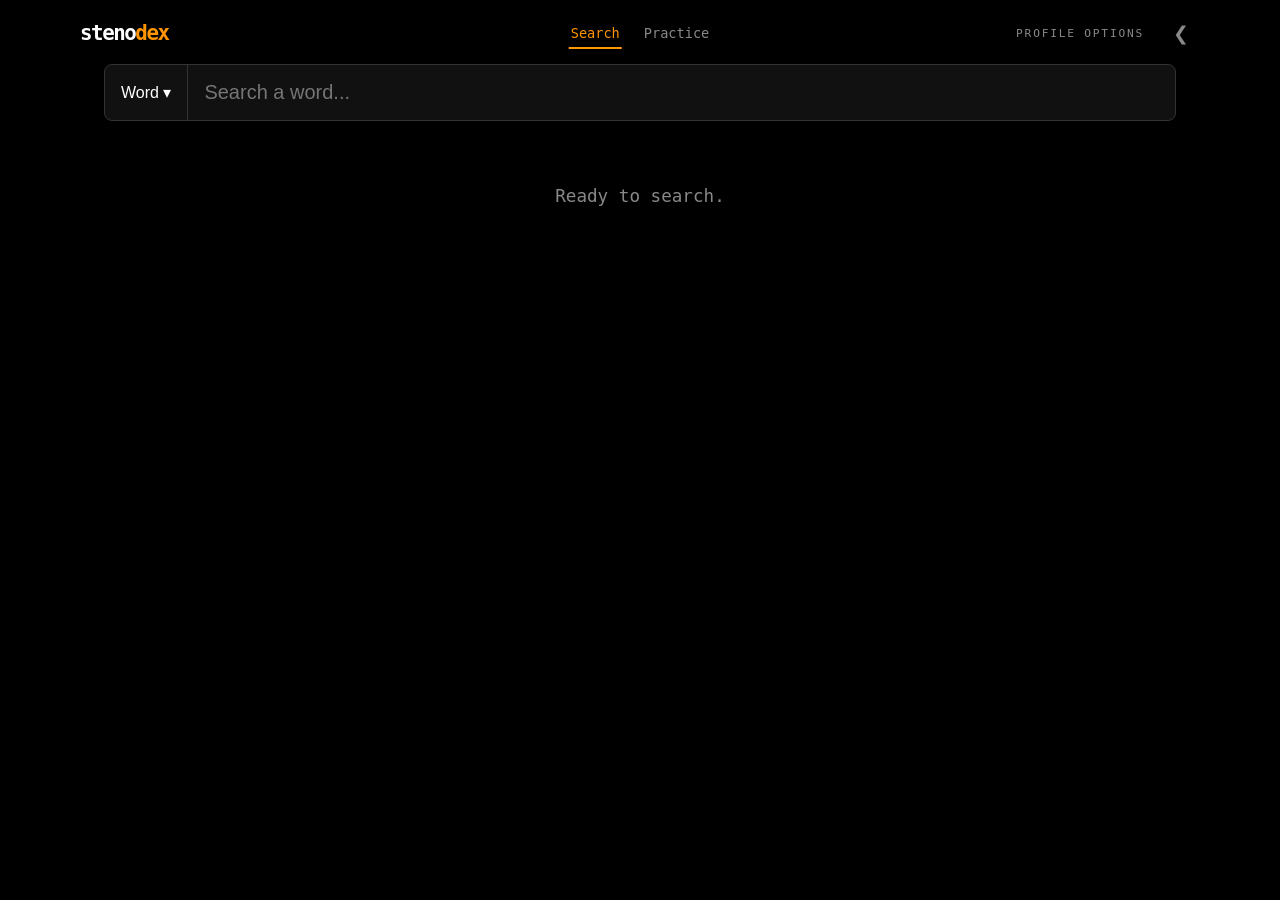
<file: index.html>
<!DOCTYPE html>
<html lang="en">
<head>
    <meta charset="UTF-8">
    <meta name="viewport" content="width=device-width, initial-scale=1.0">
    
    <title>StenoDex</title>
    <link rel="stylesheet" href="style.css">
    <link rel="manifest" href="manifest.json">
</head>

<div id="loadingOverlay">
    <div class="spinner"></div>
    <h2 id="loadingTitle">Loading Application...</h2>
    <p id="loadingDesc">Please wait a moment while we set things up.</p>
</div>

<div id="customModal" class="modal-overlay hidden">
    <div class="modal-content">
        <h3 id="modalTitle">Confirm Action</h3>
        <p id="modalMessage">Are you sure?</p>
        <div class="modal-actions">
            <button id="modalBtnCancel" onclick="closeModal()">Cancel</button>
            <button id="modalBtnConfirm" style="color: #ff5555; border-color: #552222;">Confirm</button>
        </div>
    </div>
</div>

<div id="importProfilesModal" class="modal-overlay hidden">
    <div class="modal-content">
        <h3>Import Profiles</h3>
        <p style="color:var(--text-muted);margin-bottom:15px;">Choose which profiles to import. Existing data in selected profiles will be replaced.</p>
        <div id="importProfilesList" class="import-profiles-list"></div>
        <div class="modal-actions">
            <button onclick="closeImportProfilesModal()">Cancel</button>
            <button onclick="confirmImportProfiles()" style="color:var(--accent);border-color:var(--accent);">Import Selected</button>
        </div>
    </div>
</div>

<div id="infoModal" class="modal-overlay hidden">
    <div class="modal-content">
        <h3 id="infoTitle">Installation Guide</h3>
        <div id="infoMessage" style="color: var(--text-muted); margin-bottom: 25px; line-height: 1.5; font-size: 0.9rem;">
            <p><strong style="color: var(--text-main)">Android (Chrome)</strong><br>
            1. Open this site in Chrome.<br>
            2. Tap the three-dot menu in the top right.<br>
            3. Select <b>Add to Home screen</b> or <b>Install app</b>.</p>
            <p style="margin-top: 15px;"><strong style="color: var(--text-main)">iOS (Safari)</strong><br>
            1. Open this site in Safari.<br>
            2. Tap the Share icon at the bottom center.<br>
            3. Scroll down and tap <b>Add to Home Screen</b>.</p>
        </div>
        <div class="modal-actions">
            <button onclick="document.getElementById('infoModal').classList.add('hidden')" style="width: 100%;">Close</button>
        </div>
    </div>
</div>

<div id="aboutModal" class="modal-overlay hidden">
    <div class="modal-content">
        <h3 id="aboutTitle">What is StenoDex?</h3>
        <div id="aboutMessage" style="color: var(--text-muted); margin-bottom: 25px; line-height: 1.5; font-size: 0.9rem;">
            <p><strong style="color: var(--text-main)">StenoDex</strong> is a tool designed for searching and visualizing Plover custom stenography dictionaries.</p>
            <p style="margin-top: 10px;">It allows you to look up words or raw strokes, generates dynamic chord diagrams based on your custom layout, showing where your fingers need to go based on that. You also have 5 profiles in case you use more than one stenography theory/language.</p>
            <p style="margin-top: 10px;"><strong style="color: var(--text-main)">Who is it for?</strong><br>
            It is aimed at hobbyist stenographers who want a mobile-friendly lookup/practice tool that can be installed and used offline, supporting custom layouts and dictionaries. The exercises provided in the Practice Mode Tab are from <a href="https://lapwing.aerick.ca/Home.html" target="_blank" rel="noopener noreferrer" style="color: var(--accent);">Lapwing for Beginners</a> but you can use your own in text or typey type format. If you wish to use the lookup feature with the lapwing dictionary, you can find it <a href="https://github.com/aerickt/plover-lapwing-aio" target="_blank" rel="noopener noreferrer" style="color: var(--accent);">here</a>.</p>
            <p style="margin-top: 10px;"><strong style="color: var(--text-main)">New to Stenography?</strong><br>
            If you don't know what stenography is or want to learn how to do it, check out <a href="https://opensteno.org/" target="_blank" rel="noopener noreferrer" style="color: var(--accent);">Open Steno</a>, <a href="https://lapwing.aerick.ca/Home.html" target="_blank" rel="noopener noreferrer" style="color: var(--accent);">Lapwing for Beginners</a> or the <a href="https://plover.wiki/index.php/Plover_Wiki" target="_blank" rel="noopener noreferrer" style="color: var(--accent);">Plover Wiki</a>.</p>
        </div>
        <div class="modal-actions">
            <button onclick="document.getElementById('aboutModal').classList.add('hidden')" style="width: 100%;">Close</button>
        </div>
    </div>
</div>

<div id="sidebar" aria-hidden="true" inert>
    <div class="sidebar-header">
        <a class="site-brand" href="#" onclick="switchTab('practice'); return false;">steno<span>dex</span></a>
        <button class="sidebar-close" type="button" onclick="toggleSidebar()" aria-label="Close profile options" title="Close profile options">&#10095;</button>
    </div>

    <div class="section-title">Profile Selection</div>
    <select id="profileSelect" class="profile-select" onchange="changeProfile(parseInt(this.value))">
        <option value="1">Profile 1</option>
        <option value="2">Profile 2</option>
        <option value="3">Profile 3</option>
        <option value="4">Profile 4</option>
        <option value="5">Profile 5</option>
    </select>

    <div class="section-title">Themes</div>
    <div class="theme-grid" id="themeGroup">
        <button onclick="setProfileTheme('dark')" id="theme-dark">Monke</button>
        <button onclick="setProfileTheme('blue')" id="theme-blue">Blue</button>
        <button onclick="setProfileTheme('shrimp')" id="theme-shrimp">Shrimp</button>
        <button onclick="setProfileTheme('coral-reef')" id="theme-coral-reef">Coral Reef</button>
        <button onclick="setProfileTheme('tidepool')" id="theme-tidepool">Tidepool</button>
        <button onclick="setProfileTheme('kelp-forest')" id="theme-kelp-forest">Kelp Forest</button>
        <button onclick="setProfileTheme('deep-sea')" id="theme-deep-sea">Deep Sea</button>
        <button onclick="setProfileTheme('sea-glass')" id="theme-sea-glass">Sea Glass</button>
        <button onclick="setProfileTheme('lagoon')" id="theme-lagoon">Lagoon</button>
        <button onclick="setProfileTheme('bioluminescent')" id="theme-bioluminescent">Bioluminescent</button>
        <button onclick="setProfileTheme('sandbar')" id="theme-sandbar">Sandbar</button>
        <button onclick="setProfileTheme('neon-cyan')" id="theme-neon-cyan">Neon Cyan</button>
        <button onclick="setProfileTheme('light')" id="theme-light">Light</button>
        <button onclick="setProfileTheme('oled')" id="theme-oled">OLED</button>
        <button onclick="setProfileTheme('dracula')" id="theme-dracula">Dracula</button>
        <button onclick="setProfileTheme('tokyo-night')" id="theme-tokyo-night">Tokyo Night</button>
        <button onclick="setProfileTheme('hacker')" id="theme-hacker">Hacker</button>
        <button onclick="setProfileTheme('synthwave')" id="theme-synthwave">Synthwave</button>
        <button onclick="setProfileTheme('monokai')" id="theme-monokai">Monokai</button>
        <button onclick="setProfileTheme('nord')" id="theme-nord">Nord</button>
        <button onclick="setProfileTheme('gruvbox')" id="theme-gruvbox">Gruvbox</button>
        <button onclick="setProfileTheme('catppuccin')" id="theme-catppuccin">Catppuccin</button>
        <button onclick="setProfileTheme('solarized-dark')" id="theme-solarized-dark">Solar Dark</button>
        <button onclick="setProfileTheme('solarized-light')" id="theme-solarized-light">Solar Light</button>
        <button onclick="setProfileTheme('cyberpunk')" id="theme-cyberpunk">Cyberpunk</button>
        <button onclick="setProfileTheme('rose-pine')" id="theme-rose-pine">Rose Pine</button>
        <button onclick="setProfileTheme('coffee')" id="theme-coffee">Coffee</button>
        <button onclick="setProfileTheme('emerald')" id="theme-emerald">Emerald</button>
        <button onclick="setProfileTheme('sunset')" id="theme-sunset">Sunset</button>
        <button onclick="setProfileTheme('amethyst')" id="theme-amethyst">Amethyst</button>
        <button onclick="setProfileTheme('cherry')" id="theme-cherry">Cherry</button>
        <button onclick="setProfileTheme('ocean')" id="theme-ocean">Ocean</button>
        <button onclick="setProfileTheme('amber')" id="theme-amber">Amber</button>
        <button onclick="setProfileTheme('charcoal')" id="theme-charcoal">Charcoal</button>
        <button onclick="setProfileTheme('ruby')" id="theme-ruby">Ruby</button>
        <button onclick="setProfileTheme('arctic')" id="theme-arctic">Arctic</button>
        <button onclick="setProfileTheme('gold')" id="theme-gold">Gold</button>
        <button onclick="setProfileTheme('mint')" id="theme-mint">Mint</button>
        <button onclick="setProfileTheme('lavender')" id="theme-lavender">Lavender</button>
        <button onclick="setProfileTheme('tangerine')" id="theme-tangerine">Tangerine</button>
        <button onclick="setProfileTheme('slate')" id="theme-slate">Slate</button>
        <button onclick="setProfileTheme('matcha')" id="theme-matcha">Matcha</button>
        <button onclick="setProfileTheme('velvet')" id="theme-velvet">Velvet</button>
        <button onclick="setProfileTheme('midnight')" id="theme-midnight">Midnight</button>
        <button onclick="setProfileTheme('custom')" id="theme-custom" style="border: 1px dashed var(--text-main);">Custom</button>
    </div>

    <div id="customThemePanel" class="custom-theme-panel" style="display:none;">
        <label>Background <input type="color" id="c_bg" onchange="updateCustomColor('bg', this.value)"></label>
        <label>Surface <input type="color" id="c_surface" onchange="updateCustomColor('surface', this.value)"></label>
        <label>Hover <input type="color" id="c_surfaceHover" onchange="updateCustomColor('surfaceHover', this.value)"></label>
        <label>Border <input type="color" id="c_border" onchange="updateCustomColor('border', this.value)"></label>
        <label>Text <input type="color" id="c_text" onchange="updateCustomColor('text', this.value)"></label>
        <label>Muted Text <input type="color" id="c_textMuted" onchange="updateCustomColor('textMuted', this.value)"></label>
        <label>Accent <input type="color" id="c_accent" onchange="updateCustomColor('accent', this.value)"></label>
        <label>Accent Text <input type="color" id="c_accentInvert" onchange="updateCustomColor('accentInvert', this.value)"></label>
        <label>Untyped Text <input type="color" id="c_practiceUntyped" onchange="updateCustomColor('practiceUntyped', this.value)"></label>
        <label>Correct Text <input type="color" id="c_practiceCorrect" onchange="updateCustomColor('practiceCorrect', this.value)"></label>
        <label>Wrong Text <input type="color" id="c_practiceWrong" onchange="updateCustomColor('practiceWrong', this.value)"></label>
        <label>Problematic Words <input type="color" id="c_practiceProblematic" onchange="updateCustomColor('practiceProblematic', this.value)"></label>
        <label>My Briefs <input type="color" id="c_practiceBrief" onchange="updateCustomColor('practiceBrief', this.value)"></label>
        <label>Cursor <input type="color" id="c_practiceCursor" onchange="updateCustomColor('practiceCursor', this.value)"></label>
        <label>WPM Stat <input type="color" id="c_statWpm" onchange="updateCustomColor('statWpm', this.value)"></label>
        <label>Accuracy Stat <input type="color" id="c_statAcc" onchange="updateCustomColor('statAcc', this.value)"></label>
        <label>Strokes Stat <input type="color" id="c_statStr" onchange="updateCustomColor('statStr', this.value)"></label>
        <label>Streak Stat <input type="color" id="c_statStreak" onchange="updateCustomColor('statStreak', this.value)"></label>
    </div>

    <div class="section-title">Display & Sound Options</div>
    <div style="display: flex; flex-direction: column; gap: 10px; margin-bottom: 10px;">
        <button onclick="toggleProfileSetting('practiceSoundFeedback')" id="btnPracticeSoundFeedback">Practice Sound</button>
        <button onclick="toggleProfileSetting('speechEnabled')" id="btnSpeechEnabled">Speech</button>
        <button onclick="toggleProfileSetting('showDiagrams')" id="btnShowDiagrams">Diagrams</button>
        <button onclick="toggleProfileSetting('showNumberBar')" id="btnNumBar">Number Bar</button>
        <button onclick="toggleProfileSetting('extraThumbs')" id="btnExtraThumbs">Extra Thumbs</button>
        <button onclick="toggleProfileSetting('extraLeftCol')" id="btnExtraLeftCol">Extra Left Column</button>        
    </div>

    <div class="section-title">Visualizer Configurator</div>
    <p style="font-size: 0.75rem; color: var(--text-muted); margin-bottom: 10px;">Click any key below to edit it directly. Include dashes (e.g. "S-" or "-F") to designate left/right keys. Leave blank (" ") to display an empty keycap placeholder.</p>
    <div class="config-wrapper">
        <div id="configBoard"></div>
    </div>
    <button onclick="resetLayout()" style="width:100%; margin-bottom: 15px;">Reset to Plover Default</button>

    <div class="section-title">Dictionaries (Profile <span id="lblProfileNum">1</span>)</div>
    <button id="dropZone" class="drop-zone" type="button" onclick="document.getElementById('fileInput').click()">
        + Add JSON Dictionaries<br><small>(New files take priority)</small>
    </button>
    <input type="file" id="fileInput" accept=".json" multiple style="display:none">
    <div id="dictList" class="dict-list"></div>
    
    <div class="action-buttons-row">
        <button onclick="promptClearSettings()" style="flex:1; color: #ffaa55; border-color: #554422;">Clear Settings</button>
        <button onclick="promptClearProfile()" style="flex:1; color: #ff5555; border-color: #552222;">Clear Profile Dicts</button>
        <button onclick="promptClearUserData()">Clear User Data</button>
        <button onclick="exportUserData()">Export User Data</button>
        <button class="full-width" onclick="document.getElementById('userDataImport').click()">Import User Data</button>
        <input type="file" id="userDataImport" accept=".txt, text/plain" style="display:none" onchange="importUserData(event)">
    </div>

    <div class="section-title">About & Resources</div>
    <div style="display: flex; flex-direction: column; gap: 10px; margin-bottom: 20px;">
        <button onclick="document.getElementById('aboutModal').classList.remove('hidden')">What is this?</button>
        <button onclick="window.open('https://github.com/Pyonzilla/stenodex', '_blank')">GitHub Repository</button>
        <button onclick="document.getElementById('infoModal').classList.remove('hidden')">Offline Installation Guide</button>
        <button onclick="window.open('https://ko-fi.com/pyonzilla', '_blank', 'noopener,noreferrer')">Hit me on Ko-fi</button>
    </div>
    <div class="app-version">StenoDex v8.10</div>
</div>

<header class="site-header">
    <a class="site-brand" href="#" onclick="switchTab('practice'); return false;">steno<span>dex</span></a>
    <nav class="view-tabs" id="viewTabs" role="tablist" aria-label="Main views">
        <button id="searchTab" type="button" role="tab" aria-controls="searchView" aria-selected="true" tabindex="0" class="active" onclick="switchTab('search')">Search</button>
        <button id="practiceTab" type="button" role="tab" aria-controls="practiceView" aria-selected="false" tabindex="-1" onclick="switchTab('practice')">Practice</button>
    </nav>
    <div class="site-header-actions">
        <div class="site-header-caption">PROFILE OPTIONS</div>
        <button id="menuToggle" type="button" onclick="toggleSidebar()" aria-label="Open profile options" aria-controls="sidebar" aria-expanded="false">&#10094;</button>
    </div>
</header>

<main>
    <div id="searchView" role="tabpanel" aria-labelledby="searchTab">
        <div class="search-container">
            <div class="search-mode-wrapper">
                <button id="searchModeBtn" type="button" class="search-mode-btn" aria-controls="searchModeMenu" aria-expanded="false" onclick="toggleSearchMenu(event)">Word ▾</button>
                <div id="searchModeMenu" class="search-mode-menu" aria-label="Search type">
                    <button type="button" class="search-mode-option" onclick="setSearchMode('word', true)">Word</button>
                    <button type="button" class="search-mode-option" onclick="setSearchMode('stroke', true)">Stroke</button>
                </div>
            </div>
            <input type="text" id="searchInput" class="search-input" placeholder="Search a word..." autocomplete="off">
        </div>
        
        <div id="interactiveSearchBoard" class="search-board-wrapper" style="margin-top: 15px;">
            <p style="font-size: 0.8rem; color: var(--text-muted); text-align: center; margin-bottom: 10px;">Click keys to build a stroke</p>
            <div id="searchBoardRender"></div>
        </div>

        <div id="results" class="results" style="margin-top: 25px;">
            <div class="empty-state">Ready to search.</div>
        </div>
    </div>

    <div id="practiceView" role="tabpanel" aria-labelledby="practiceTab" style="display: none;">
        <div id="practiceSetup" class="config-wrapper">
            <section class="typing-dashboard">
                <div class="dashboard-title">
                    <div>
                        <h1>Practice</h1>
                        <p>Build speed, accuracy, and better steno habits.</p>
                    </div>
                    <div id="dashboardLastPractice" class="dashboard-last-practice">Ready when you are</div>
                </div>
                <div class="test-toolbar" aria-label="Practice test settings">
                    <label class="test-setting">
                        <span>Mode</span>
                        <select id="practiceTestMode">
                            <option value="quote">Quote</option>
                            <option value="time">Time</option>
                            <option value="words">Unrestricted Words</option>
                            <option value="scrambled-words">Scrambled Words</option>
                            <option value="quotes">Quotes</option>
                            <option value="daily">Daily goal</option>
                            <option value="numbers">Numbers</option>
                            <option value="symbols">Common symbols</option>
                            <option value="jeff-phrasing">Jeff Phrasing</option>
                            <option value="problematic">Problematic words</option>
                            <option value="briefs">My briefs</option>
                            <option value="lesson">Lesson / custom</option>
                        </select>
                    </label>
                    <div class="practice-mode-controls" aria-label="Practice order and stroke settings">
                        <label class="test-setting practice-order-setting">
                            <span>Word order</span>
                            <select id="practiceMode" class="profile-select">
                                <option value="random">Random</option>
                                <option value="ordered">Ordered</option>
                                <option value="random-pyramid">Random pyramid</option>
                                <option value="ordered-pyramid">Ordered pyramid</option>
                            </select>
                        </label>
                        <label class="test-setting">
                            <span>Target strokes</span>
                            <select id="strokeHintType" class="profile-select">
                                <option value="shortest">Shortest form</option>
                                <option value="longest">Longest form</option>
                            </select>
                        </label>
                        <label class="test-setting">
                            <span>Stroke hints</span>
                            <select id="strokeVisibility" class="profile-select">
                                <option value="always">Always show</option>
                                <option value="error">Show on error</option>
                                <option value="hidden">Hide</option>
                            </select>
                        </label>
                    </div>
                    <label class="test-setting test-language-setting">
                        <span>Language</span>
                        <select id="quoteLanguage" aria-label="Quote language">
                            <option value="">Choose language</option>
                        </select>
                    </label>
                    <label class="test-setting test-lesson-setting">
                        <span>Lesson / material</span>
                        <select id="lessonSelect" aria-label="Practice lesson or material">
                            <option value="custom">Custom Material</option>
                            <option value="random-dictionary">Random from Dictionary</option>
                        </select>
                    </label>
                    <label class="test-setting quote-length-setting">
                        <span>Quote length</span>
                        <select id="practiceQuoteLength">
                            <option value="short">Short</option>
                            <option value="medium" selected>Medium</option>
                            <option value="long">Long</option>
                            <option value="marathon">Marathon</option>
                        </select>
                    </label>
                    <label class="test-setting test-duration-setting">
                        <span>Duration</span>
                        <select id="practiceTestDuration">
                            <option value="15">15 seconds</option>
                            <option value="30">30 seconds</option>
                            <option value="60" selected>1 minute</option>
                            <option value="120">2 minutes</option>
                            <option value="300">5 minutes</option>
                            <option value="600">10 minutes</option>
                        </select>
                    </label>
                    <label class="test-setting test-word-setting">
                        <span>Word count</span>
                        <select id="practiceTestWords">
                            <option value="10">10 words</option>
                            <option value="25">25 words</option>
                            <option value="50" selected>50 words</option>
                            <option value="100">100 words</option>
                            <option value="250">250 words</option>
                            <option value="500">500 words</option>
                            <option value="endless">Endless</option>
                        </select>
                    </label>
                    <label class="test-setting test-quote-setting">
                        <span>Quote count</span>
                        <select id="practiceTestQuotes">
                            <option value="3">3 quotes</option>
                            <option value="5" selected>5 quotes</option>
                            <option value="10">10 quotes</option>
                            <option value="25">25 quotes</option>
                            <option value="50">50 quotes</option>
                            <option value="endless">Endless</option>
                        </select>
                    </label>
                    <label class="test-setting test-number-setting" hidden>
                        <span>Number groups</span>
                        <select id="practiceNumberGroups">
                            <option value="10">10 groups</option>
                            <option value="25">25 groups</option>
                            <option value="50" selected>50 groups</option>
                            <option value="100">100 groups</option>
                            <option value="250">250 groups</option>
                            <option value="endless">Endless</option>
                        </select>
                    </label>
                    <label class="test-setting test-number-setting" hidden>
                        <span>Maximum digits per group</span>
                        <select id="practiceNumberDigits">
                            <option value="1">1 digit</option>
                            <option value="2">2 digits</option>
                            <option value="3">3 digits</option>
                            <option value="4">4 digits</option>
                            <option value="5">5 digits</option>
                            <option value="6" selected>6 digits</option>
                            <option value="8">8 digits</option>
                            <option value="10">10 digits</option>
                            <option value="12">12 digits</option>
                            <option value="18">18 digits</option>
                            <option value="24">24 digits</option>
                            <option value="36">36 digits</option>
                        </select>
                    </label>
                    <label class="test-setting test-number-setting" hidden>
                        <span>Number format</span>
                        <select id="practiceNumberFormat">
                            <option value="digits">Numerals</option>
                            <option value="words">Words</option>
                            <option value="mixed">Mixed</option>
                        </select>
                    </label>
                    <label class="test-setting test-symbol-setting" hidden>
                        <span>Symbol count</span>
                        <select id="practiceSymbolCount">
                            <option value="10">10 symbols</option>
                            <option value="25">25 symbols</option>
                            <option value="50" selected>50 symbols</option>
                            <option value="100">100 symbols</option>
                            <option value="250">250 symbols</option>
                            <option value="endless">Endless</option>
                        </select>
                    </label>
                    <label class="test-setting test-problematic-setting" hidden>
                        <span>Problematic word count</span>
                        <select id="practiceProblematicCount">
                            <option value="all" selected>All available</option>
                            <option value="10">10 words</option>
                            <option value="25">25 words</option>
                            <option value="50">50 words</option>
                            <option value="100">100 words</option>
                            <option value="250">250 words</option>
                            <option value="500">500 words</option>
                            <option value="endless">Endless</option>
                        </select>
                    </label>
                    <label class="test-setting test-briefs-setting" hidden>
                        <span>Brief count</span>
                        <select id="practiceBriefCount">
                            <option value="all" selected>All available</option>
                            <option value="10">10 briefs</option>
                            <option value="25">25 briefs</option>
                            <option value="50">50 briefs</option>
                            <option value="100">100 briefs</option>
                            <option value="250">250 briefs</option>
                            <option value="500">500 briefs</option>
                            <option value="endless">Endless</option>
                        </select>
                    </label>
                    <label class="test-setting jeff-phrasing-setting" hidden>
                        <span>Phrases</span>
                        <select id="jeffPhraseCount">
                            <option value="10">10 phrases</option>
                            <option value="25" selected>25 phrases</option>
                            <option value="50">50 phrases</option>
                            <option value="100">100 phrases</option>
                            <option value="endless">Endless</option>
                        </select>
                    </label>
                    <label class="test-setting jeff-phrasing-setting" hidden>
                        <span>Phrase form</span>
                        <select id="jeffPhraseForm">
                            <option value="simple">Simple</option>
                            <option value="full">Full</option>
                        </select>
                    </label>
                    <div class="test-setting jeff-phrasing-setting jeff-phrasing-components" hidden>
                        <div class="jeff-simple-only jeff-option-section">
                            <span>Simple starters</span>
                            <div id="jeffStarterOptions" class="jeff-phrase-options" role="group" aria-label="Simple phrase starters"></div>
                            <div class="jeff-option-actions"><button type="button" data-jeff-all="jeffStarterOptions">All</button><button type="button" data-jeff-none="jeffStarterOptions">None</button></div>
                            <input id="jeffStarters" type="hidden" value="that, if, when, what, where, who, why, but, for">
                        </div>
                        <div class="jeff-simple-only jeff-option-section">
                            <span class="jeff-simple-only">Pronouns</span>
                            <div id="jeffPronounOptions" class="jeff-phrase-options" role="group" aria-label="Phrase pronouns"></div>
                            <div class="jeff-option-actions"><button type="button" data-jeff-all="jeffPronounOptions">All</button><button type="button" data-jeff-none="jeffPronounOptions">None</button></div>
                            <input id="jeffPronouns" type="hidden" value="I, we, he, she, you, they, it">
                        </div>
                        <div class="jeff-simple-only jeff-option-section">
                            <span>Have</span>
                            <div id="jeffSimpleHaveOptions" class="jeff-phrase-options" role="group" aria-label="Simple have structure"></div>
                            <input id="jeffIncludeHave" type="checkbox" checked hidden>
                        </div>
                        <div class="jeff-simple-only jeff-option-section">
                            <span>Verbs</span>
                            <div id="jeffVerbOptions" class="jeff-phrase-options" role="group" aria-label="Simple phrase verbs"></div>
                            <div class="jeff-option-actions"><button type="button" data-jeff-all="jeffVerbOptions">All</button><button type="button" data-jeff-none="jeffVerbOptions">None</button></div>
                            <input id="jeffVerbs" type="hidden" value="ask, are, become, believe, call, can, care, change, come, consider, do, expect, feel, find, forget, get, give, go, have, happen, hear, hope, imagine, just, keep, know, learn, leave, let, like, live, look, love, make, may, mean, move, must, need, put, read, realize, really, recall, remember, remain, run, say, see, seem, set, shall, show, take, tell, think, try, understand, use, want, will, wish, work">
                        </div>
                        <div class="jeff-simple-only jeff-option-section">
                            <span>Suffix options (T / S)</span>
                            <div id="jeffSimpleSuffixOptions" class="jeff-phrase-options" role="group" aria-label="Simple phrase suffixes"></div>
                            <div class="jeff-option-actions"><button type="button" data-jeff-all="jeffSimpleSuffixOptions">All</button><button type="button" data-jeff-none="jeffSimpleSuffixOptions">None</button></div>
                            <input id="jeffSimpleSuffixes" type="hidden" value="T,S">
                        </div>
                        <div class="jeff-simple-only jeff-option-section">
                            <span>Past options (D / Z)</span>
                            <div id="jeffSimplePastOptions" class="jeff-phrase-options" role="group" aria-label="Simple past endings"></div>
                            <div class="jeff-option-actions"><button type="button" data-jeff-all="jeffSimplePastOptions">All</button><button type="button" data-jeff-none="jeffSimplePastOptions">None</button></div>
                            <input id="jeffSimplePast" type="hidden" value="D,Z">
                        </div>
                        <div class="jeff-full-only jeff-option-section">
                            <span>Full-form starters</span>
                            <div id="jeffFullStarterOptions" class="jeff-phrase-options" role="group" aria-label="Full-form starters"></div>
                            <div class="jeff-option-actions"><button type="button" data-jeff-all="jeffFullStarterOptions">All</button><button type="button" data-jeff-none="jeffFullStarterOptions">None</button></div>
                            <input id="jeffFullStarters" type="hidden" value="I, you, he, she, it, we, they, this, that, there, there-plural, is, are">
                        </div>
                        <div class="jeff-full-only jeff-option-section">
                            <span>Auxiliaries</span>
                            <div id="jeffAuxiliaryOptions" class="jeff-phrase-options" role="group" aria-label="Full-form auxiliaries"></div>
                            <div class="jeff-option-actions"><button type="button" data-jeff-all="jeffAuxiliaryOptions">All</button><button type="button" data-jeff-none="jeffAuxiliaryOptions">None</button></div>
                            <input id="jeffAuxiliaries" type="hidden" value="do, can, shall, will">
                        </div>
                        <div class="jeff-full-only jeff-option-section">
                            <span>Structures</span>
                            <div id="jeffStructureOptions" class="jeff-phrase-options" role="group" aria-label="Full-form structures"></div>
                            <div class="jeff-option-actions"><button type="button" data-jeff-all="jeffStructureOptions">All</button><button type="button" data-jeff-none="jeffStructureOptions">None</button></div>
                            <input id="jeffStructures" type="hidden" value="plain,negative,have,negative-have,be,negative-be,been,negative-been,still,negative-still,never,even,always,negative-always,just,negative-just">
                        </div>
                        <div class="jeff-full-only jeff-option-section">
                            <span>Verbs</span>
                            <div id="jeffFullVerbOptions" class="jeff-phrase-options" role="group" aria-label="Full-form verbs"></div>
                            <div class="jeff-option-actions"><button type="button" data-jeff-all="jeffFullVerbOptions">All</button><button type="button" data-jeff-none="jeffFullVerbOptions">None</button></div>
                            <input id="jeffFullVerbs" type="hidden" value="ask, are, become, believe, call, can, care, change, come, consider, do, expect, feel, find, forget, get, give, go, have, happen, hear, hope, imagine, just, keep, know, learn, leave, let, like, live, look, love, make, may, mean, move, must, need, put, read, realize, really, recall, remember, remain, run, say, see, seem, set, shall, show, take, tell, think, try, understand, use, want, will, wish, work">
                        </div>
                        <div class="jeff-full-only jeff-option-section">
                            <span>Suffix options (T / S)</span>
                            <div id="jeffFullSuffixOptions" class="jeff-phrase-options" role="group" aria-label="Full-form suffixes"></div>
                            <div class="jeff-option-actions"><button type="button" data-jeff-all="jeffFullSuffixOptions">All</button><button type="button" data-jeff-none="jeffFullSuffixOptions">None</button></div>
                            <input id="jeffFullSuffixes" type="hidden" value="T,S">
                        </div>
                        <div class="jeff-full-only jeff-option-section">
                            <span>Past options (D / Z)</span>
                            <div id="jeffFullPastOptions" class="jeff-phrase-options" role="group" aria-label="Full-form past endings"></div>
                            <div class="jeff-option-actions"><button type="button" data-jeff-all="jeffFullPastOptions">All</button><button type="button" data-jeff-none="jeffFullPastOptions">None</button></div>
                            <input id="jeffFullPast" type="hidden" value="D,Z">
                        </div>
                    </div>
                </div>

                <div id="practiceEstimate" class="practice-estimate">Estimated time: 0:00</div>
                <details class="advanced-practice">
                    <summary>Custom material &amp; steno options</summary>
                    <div class="practice-config-heading">
                        <h2>Practice Configuration</h2>
                    </div>
                    <textarea id="practiceMaterial" placeholder="Paste your practice text here... Or paste Typey Type format (Word [tab] STROKE) or Plover Clippy Tape logs to practice exact outlines!"></textarea>
                    <div class="saved-materials-row">
                        <input id="savedMaterialTitle" type="text" placeholder="Material title" aria-label="Saved material title">
                        <button id="saveMaterialButton" type="button" onclick="saveCustomMaterial()">Save Material</button>
                        <select id="savedMaterialSelect" class="profile-select" aria-label="Saved custom material">
                            <option value="">Load saved material...</option>
                        </select>
                        <button id="deleteMaterialButton" type="button" onclick="deleteCustomMaterial()" title="Delete selected saved material" aria-label="Delete selected saved material">Delete</button>
                    </div>
                    <div id="quoteControls" class="quote-controls">
                        <button id="newQuoteButton" class="hidden" onclick="chooseNewQuote()">New Quote</button>
                        <button id="clearPracticeButton" onclick="clearPracticeMaterial()" title="Clear practice text">Clear</button>
                    </div>

                    <div class="practice-settings-group practice-options-row">
                        <div class="practice-number-control">
                            <label style="font-size:0.9rem;color:var(--text-muted);">Start Word</label>
                            <input id="practiceStartWord" type="number" min="1" value="1" style="width:72px;padding:6px;border-radius:6px;border:1px solid var(--border);background:var(--surface);color:var(--text-muted);">
                        </div>
                        <div class="practice-number-control">
                            <label style="font-size:0.9rem;color:var(--text-muted);">End Word</label>
                            <input id="practiceEndWord" type="number" min="0" value="0" placeholder="All" style="width:72px;padding:6px;border-radius:6px;border:1px solid var(--border);background:var(--surface);color:var(--text-muted);">
                        </div>
                        <div class="practice-number-control">
                            <label style="font-size:0.9rem;color:var(--text-muted);">Repeats</label>
                            <input id="practiceRepeats" type="number" min="0" value="0" style="width:72px;padding:6px;border-radius:6px;border:1px solid var(--border);background:var(--surface);color:var(--text-muted);">
                        </div>
                        <div class="practice-number-control">
                            <label style="font-size:0.9rem;color:var(--text-muted);">Max Words</label>
                            <input id="practiceMaxWords" type="number" min="0" value="0" style="width:84px;padding:6px;border-radius:6px;border:1px solid var(--border);background:var(--surface);color:var(--text-muted);">
                        </div>
                        <div class="practice-number-control">
                            <label style="font-size:0.9rem;color:var(--text-muted);">Problem Words</label>
                            <input id="practiceProblemWords" type="number" min="0" value="0" style="width:84px;padding:6px;border-radius:6px;border:1px solid var(--border);background:var(--surface);color:var(--text-muted);">
                        </div>
                        <div class="practice-number-control">
                            <label style="font-size:0.9rem;color:var(--text-muted);">My Briefs</label>
                            <input id="practiceBriefWords" type="number" min="0" value="0" style="width:84px;padding:6px;border-radius:6px;border:1px solid var(--border);background:var(--surface);color:var(--text-muted);">
                        </div>
                    </div>

                    <div class="practice-toggles-row">
                        <button id="btnBlindMode" type="button" class="practice-toggle" aria-pressed="false" onclick="togglePracticeOption('blindMode')">Blind Mode</button>
                        <button id="btnIgnoreCaps" type="button" class="practice-toggle" aria-pressed="false" onclick="togglePracticeOption('ignoreCaps')">Ignore Capitalization</button>
                        <button id="btnIgnorePunct" type="button" class="practice-toggle" aria-pressed="false" onclick="togglePracticeOption('ignorePunct')">Ignore Punctuation</button>
                    </div>
                    <div class="practice-button-stack">
                        <button onclick="startPractice()" style="width: 100%; font-weight: bold;">Start Practice</button>
                        <div id="practiceCapWarning" class="practice-cap-warning" hidden>Exercise capped at 50,000 words. It cannot go above this limit.</div>
                    </div>

                    <details class="practice-list-details">
                        <summary>Problematic Words <span id="problematicWordCount">0</span></summary>
                        <button class="clear-practice-list-button" type="button" onclick="clearPracticeList('problematic')">Clear Problematic Words</button>
                        <div id="persistentProblematicWords" class="dict-list"><div class="quote-history-empty">None yet.</div></div>
                    </details>
                    <details class="practice-list-details">
                        <summary>My Briefs <span id="briefWordCount">0</span></summary>
                        <button class="clear-practice-list-button" type="button" onclick="clearPracticeList('briefs')">Clear My Briefs</button>
                        <div id="persistentBriefWords" class="dict-list"><div class="quote-history-empty">None yet.</div></div>
                    </details>
                </details>

                <div class="daily-insights-layout">
                    <div id="dailyGoalPanel" class="daily-goal-panel">
                        <div class="daily-goal-copy">
                            <span class="dashboard-eyebrow">DAILY PRACTICE GOAL</span>
                            <span id="dailyGoalMessage">A little practice every day adds up.</span>
                        </div>
                        <div class="daily-goal-actions">
                            <button id="startDailyGoalButton" type="button" onclick="startDailyQuotePractice()">Practice goal</button>
                        </div>
                        <div class="daily-mode-goals" aria-label="Daily practice goals">
                            <div class="daily-mode-goal">
                                <span>Quotes <strong id="dailyGoalQuoteSummary"><span id="dailyGoalComplete">0</span> / <span id="dailyGoalTotal">5</span></strong><strong id="dailyGoalQuoteSkipped" hidden>Skipped · complete</strong></span>
                                <input id="dailyGoalInput" type="number" min="0" max="100" value="5" aria-label="Daily quote goal">
                                <button class="daily-goal-practice-button" type="button" onclick="startPracticeGoal('quotes', 'dailyGoalInput')" aria-label="Practice quote goal" title="Practice quote goal">▶</button>
                                <div id="dailyGoalQuoteTrack" class="daily-goal-track" role="progressbar" aria-label="Daily quote goal progress" aria-valuemin="0" aria-valuemax="100" aria-valuenow="0"><div id="dailyGoalBar" class="daily-goal-bar"></div></div>
                            </div>
                            <div class="daily-mode-goal">
                                <span>Words <strong id="dailyGoalWordsSummary"><span id="dailyGoalWordsComplete">0</span> / <span id="dailyGoalWordsTotal">100</span></strong><strong id="dailyGoalWordsSkipped" hidden>Skipped · complete</strong></span>
                                <input id="dailyGoalWordsInput" type="number" min="0" max="50000" step="10" value="100" aria-label="Daily word goal">
                                <button class="daily-goal-practice-button" type="button" onclick="startPracticeGoal('words', 'dailyGoalWordsInput')" aria-label="Practice word goal" title="Practice word goal">▶</button>
                                <div id="dailyGoalWordsTrack" class="daily-goal-track" role="progressbar" aria-label="Daily word goal progress" aria-valuemin="0" aria-valuemax="100" aria-valuenow="0"><div id="dailyGoalWordsBar" class="daily-goal-bar"></div></div>
                            </div>
                            <div class="daily-mode-goal">
                                <span>Problematic words <strong id="dailyGoalProblematicProgress">0 / 10</strong></span>
                                <input id="dailyGoalProblematicInput" type="number" min="0" max="50000" value="10" aria-label="Daily problematic words goal">
                                <button class="daily-goal-practice-button" type="button" onclick="startPracticeGoal('problematic', 'dailyGoalProblematicInput')" aria-label="Practice problematic words goal" title="Practice problematic words goal">▶</button>
                                <div id="dailyGoalProblematicTrack" class="daily-goal-track" role="progressbar" aria-label="Daily problematic words goal progress" aria-valuemin="0" aria-valuemax="100" aria-valuenow="0"><div id="dailyGoalProblematicBar" class="daily-goal-bar"></div></div>
                            </div>
                            <div class="daily-mode-goal">
                                <span>My briefs <strong id="dailyGoalBriefsProgress">0 / 10</strong></span>
                                <input id="dailyGoalBriefsInput" type="number" min="0" max="50000" value="10" aria-label="Daily briefs goal">
                                <button class="daily-goal-practice-button" type="button" onclick="startPracticeGoal('briefs', 'dailyGoalBriefsInput')" aria-label="Practice briefs goal" title="Practice briefs goal">▶</button>
                                <div id="dailyGoalBriefsTrack" class="daily-goal-track" role="progressbar" aria-label="Daily briefs goal progress" aria-valuemin="0" aria-valuemax="100" aria-valuenow="0"><div id="dailyGoalBriefsBar" class="daily-goal-bar"></div></div>
                            </div>
                            <div class="daily-mode-goal">
                                <span>Accuracy &gt;95% <strong id="dailyGoalAccuracyProgress">0 / 5</strong></span>
                                <input id="dailyGoalAccuracyInput" type="number" min="0" max="50000" value="5" aria-label="Daily above 95 percent accuracy goal">
                                <button class="daily-goal-practice-button" type="button" onclick="startPracticeGoal('quote', 'dailyGoalAccuracyInput')" aria-label="Practice for the accuracy goal" title="Practice for the accuracy goal">▶</button>
                                <div id="dailyGoalAccuracyTrack" class="daily-goal-track" role="progressbar" aria-label="Daily above 95 percent accuracy goal progress" aria-valuemin="0" aria-valuemax="100" aria-valuenow="0"><div id="dailyGoalAccuracyBar" class="daily-goal-bar"></div></div>
                            </div>
                            <div class="daily-mode-goal">
                                <span>Numbers <strong id="dailyGoalNumbersProgress">0 / 10</strong></span>
                                <input id="dailyGoalNumbersInput" type="number" min="0" max="50000" value="10" aria-label="Daily numbers goal">
                                <button class="daily-goal-practice-button" type="button" onclick="startPracticeGoal('numbers', 'dailyGoalNumbersInput')" aria-label="Practice numbers goal" title="Practice numbers goal">▶</button>
                                <div id="dailyGoalNumbersTrack" class="daily-goal-track" role="progressbar" aria-label="Daily numbers goal progress" aria-valuemin="0" aria-valuemax="100" aria-valuenow="0"><div id="dailyGoalNumbersBar" class="daily-goal-bar"></div></div>
                            </div>
                            <div class="daily-mode-goal">
                                <span>Symbols <strong id="dailyGoalSymbolsProgress">0 / 25</strong></span>
                                <input id="dailyGoalSymbolsInput" type="number" min="0" max="50000" value="25" aria-label="Daily symbols goal">
                                <button class="daily-goal-practice-button" type="button" onclick="startPracticeGoal('symbols', 'dailyGoalSymbolsInput')" aria-label="Practice symbols goal" title="Practice symbols goal">▶</button>
                                <div id="dailyGoalSymbolsTrack" class="daily-goal-track" role="progressbar" aria-label="Daily symbols goal progress" aria-valuemin="0" aria-valuemax="100" aria-valuenow="0"><div id="dailyGoalSymbolsBar" class="daily-goal-bar"></div></div>
                            </div>
                            <div class="daily-mode-goal">
                                <span>Jeff phrases <strong id="dailyGoalJeffPhrasesProgress">0 / 10</strong></span>
                                <input id="dailyGoalJeffPhrasesInput" type="number" min="0" max="50000" value="10" aria-label="Daily Jeff Phrasing goal">
                                <button class="daily-goal-practice-button" type="button" onclick="startPracticeGoal('jeff-phrasing', 'dailyGoalJeffPhrasesInput')" aria-label="Practice Jeff Phrasing goal" title="Practice Jeff Phrasing goal">▶</button>
                                <div id="dailyGoalJeffPhrasesTrack" class="daily-goal-track" role="progressbar" aria-label="Daily Jeff Phrasing goal progress" aria-valuemin="0" aria-valuemax="100" aria-valuenow="0"><div id="dailyGoalJeffPhrasesBar" class="daily-goal-bar"></div></div>
                            </div>
                        </div>
                        <div class="wpm-milestone-panel">
                            <span class="dashboard-eyebrow">PERSONAL SPEED MILESTONES</span>
                            <div id="wpmMilestones" class="wpm-milestones" role="meter" aria-label="Personal best speed milestones"></div>
                        </div>
                    </div>
                    <section id="typistAveragesPanel" class="typist-averages-panel" aria-labelledby="typistAveragesTitle">
                        <div class="dashboard-section-heading">
                            <h2 id="typistAveragesTitle">Typist averages</h2>
                            <span>Last 30 days</span>
                        </div>
                        <p class="typist-averages-caption">30-day performance averages · daily practice volume</p>
                        <div id="typistAveragesChart" class="typist-averages-chart" role="img" aria-label="Eight-axis chart of average speed, accuracy, stroke efficiency, and daily practice volume over the last 30 days"></div>
                        <div class="typist-averages-legend" aria-label="Chart legend">
                            <span class="typist-legend-wpm">Speed</span>
                            <span class="typist-legend-accuracy">Accuracy</span>
                            <span class="typist-legend-strokes">Stroke efficiency</span>
                            <span class="typist-legend-volume">Daily volume</span>
                        </div>
                        <details class="typist-averages-details">
                            <summary>View exact averages</summary>
                            <div id="typistAveragesTable" class="typist-averages-table-wrap"></div>
                        </details>
                    </section>
                </div>

                <div class="dashboard-stat-row">
                    <div class="dashboard-stat"><span class="dashboard-eyebrow">DAYS PRACTICED</span><strong id="dashboardDays">0</strong></div>
                    <div class="dashboard-stat"><span class="dashboard-eyebrow">QUOTES TYPED</span><strong id="dashboardQuotes">0</strong></div>
                    <div class="dashboard-stat"><span class="dashboard-eyebrow">BEST WPM</span><strong id="dashboardBestWpm">0</strong></div>
                    <div class="dashboard-stat"><span class="dashboard-eyebrow">BEST ACCURACY</span><strong id="dashboardBestAccuracy">0%</strong></div>
                    <div class="dashboard-stat"><span class="dashboard-eyebrow">WORDS TYPED</span><strong id="dashboardWords">0</strong></div>
                    <div class="dashboard-stat"><span class="dashboard-eyebrow">AVERAGE WPM</span><strong id="dashboardAverageWpm">0</strong></div>
                    <div class="dashboard-stat"><span class="dashboard-eyebrow">AVERAGE ACCURACY</span><strong id="dashboardAverageAccuracy">0%</strong></div>
                    <div class="dashboard-stat"><span class="dashboard-eyebrow">AVG. STROKES / WORD</span><strong id="dashboardAverageStrokes">0.00</strong></div>
                    <div class="dashboard-stat"><span class="dashboard-eyebrow">LONGEST STREAK</span><strong id="dashboardLongestStreak">0</strong></div>
                </div>

                <div class="dashboard-section-heading"><h2>Mode records</h2><span>Personal bests</span></div>
                <div id="modeRecords" class="mode-records"></div>
                <details class="lesson-record-details">
                    <summary>Individual lesson records <span id="lessonRecordCount">0</span></summary>
                    <div id="lessonRecordList" class="mode-records lesson-records"></div>
                </details>
                <details class="quote-history-details">
                    <summary>Recently typed quotes <span id="quoteHistoryCount">0</span></summary>
                    <div id="quoteHistoryList" class="quote-history-list"></div>
                </details>
                <details class="activity-details">
                    <summary>Progress over time</summary>
                    <div id="progressGraphWrap" class="practice-graph-wrap">
                        <canvas id="progressGraph" class="practice-graph" width="800" height="400" aria-label="Practice progress graph"></canvas>
                        <div id="progressGraphLabel" style="display:none;position:absolute;z-index:2;padding:6px 8px;background:var(--surface);color:var(--text-main);border:1px solid var(--accent);border-radius:4px;font:12px monospace;pointer-events:none;white-space:nowrap;"></div>
                    </div>
                </details>
            </section>

            <button id="startPracticeButton" class="start-test-button" type="button" onclick="startPractice()">Start test</button>

        </div>

        <div id="practiceArena" style="display: none; position: relative; flex-direction: column;">
            
            <div style="display: flex; justify-content: space-between; align-items: center; margin-bottom: 15px; width: 100%; flex-wrap: wrap; gap: 10px;">
                <div id="liveStatsBar">
                    <div class="stat-box" title="Words Per Minute">WPM: <span id="liveWpm" class="stat-wpm">0</span></div>
                    <div class="stat-box" title="Accuracy">Acc: <span id="liveAcc" class="stat-acc">100.00%</span></div>
                    <div class="stat-box" title="Average Strokes per Word">Avg Str: <span id="liveAvgStr" class="stat-str">0.00</span></div>
                    <div class="stat-box" title="Current / Longest Correct Streak">Streak: <span id="liveStreak" class="stat-streak">0</span> / <span id="liveLongestStreak" class="stat-streak">0</span></div>
                    <div class="stat-box practice-progress-box"><span id="liveProgressText">0 / 0</span><div class="practice-progress-track"><div id="liveProgressBar" class="practice-progress-bar"></div></div></div>
                </div>
                <button onclick="endPractice()" class="end-test-button">End test</button>
            </div>

            <div id="liveTestStatus" class="live-test-status"></div>
            <div class="monkey-container" id="monkeyContainer">
                <textarea id="practiceInput" aria-label="Type the displayed practice text" autocomplete="off" autocorrect="off" spellcheck="false" onbeforeinput="capturePracticeBeforeInput(event)" oninput="handleTyping(event)"></textarea>
                <div id="monkeyText" class="monkey-text"></div>
            </div>
            <button id="redoPracticeButton" class="redo-practice-button" type="button" onclick="restartPractice()" aria-label="Restart test" title="Restart test">↻</button>
            <div class="practice-keyboard-hint"><kbd>Enter</kbd> to restart with new material · <kbd>Esc</kbd> to end</div>
            <div id="strokeHint" class="stroke-hint"></div>

        </div>

        <div id="practiceResults" class="config-wrapper" style="display: none;">
            <h2>Session Results</h2>
            
            <div style="display: flex; gap: 15px; margin-bottom: 20px; flex-wrap: wrap;">
                <div class="stat-box" style="flex: 1; text-align: center; font-size: 1rem; padding: 15px;">WPM<br><span id="resWpm" style="font-size: 2.2rem;" class="stat-wpm">0</span></div>
                <div class="stat-box" style="flex: 1; text-align: center; font-size: 1rem; padding: 15px;">Accuracy<br><span id="resAcc" style="font-size: 2.2rem;" class="stat-acc">100.00%</span></div>
                <div class="stat-box" style="flex: 1; text-align: center; font-size: 1rem; padding: 15px;">Avg Strokes/Word<br><span id="resStr" style="font-size: 2.2rem;" class="stat-str">0</span></div>
                <div class="stat-box" style="flex: 1; text-align: center; font-size: 1rem; padding: 15px;">Longest Streak<br><span id="resStreak" class="stat-streak" style="font-size: 2.2rem;">0</span></div>
            </div>

            <div style="position: relative;">
                <div id="resultGraphWrap" style="position: relative;">
                    <canvas id="resultGraph" class="practice-graph" width="800" height="400" aria-label="Practice session graph"></canvas>
                    <div id="graphPointLabel" style="display:none;position:absolute;z-index:2;padding:5px 8px;background:var(--surface);color:var(--text-main);border:1px solid var(--accent);border-radius:4px;font:12px monospace;pointer-events:none;white-space:nowrap;"></div>
                </div>
            </div>

            <div class="result-actions">
                <button onclick="restartPractice()" class="start-test-button">Try again</button>
                <button onclick="resetPracticeUI()">Back to practice</button>
            </div>
            <div class="practice-keyboard-hint result-keyboard-hint"><kbd>Enter</kbd> to restart with new material · <kbd>Esc</kbd> to return to practice setup</div>

            <div class="section-title">Problematic Words (Missed / Typos)</div>
            <div id="missedWordsList" class="dict-list"></div>

            <div class="section-title">Optimization Opportunities (Inefficient Strokes)</div>
            <div id="inefficientWordsList" class="dict-list"></div>
        </div>
    </div>
</main>

<script src="script.js"></script>

</body>
</html>
</file>
<file: style.css>
/* CSS Variables - Default */
        :root {
            --bg: #323437;
            --surface: #2c2e31;
            --surface-hover: #3b3e41;
            --border: #414448;
            --text-main: #d1d0c5;
            --text-muted: #646669;
            --accent: #006eff;
            --accent-invert: #ffffff;
            --practice-untyped: #646669;
            --practice-correct: #56d98b;
            --practice-wrong: #ff5e6c;
            --practice-cursor: #006eff;
            --practice-problematic: #63b8ff;
            --practice-brief: #70d6a5;
            
            /* Stat Colors */
            --stat-wpm: #3a86ff;
            --stat-acc: #2ec4b6;
            --stat-str: #ff9f1c;
            --stat-streak: #f15bb5;
        }

        /* 44 Themes */
        body.theme-dark { --bg: #323437; --surface: #2c2e31; --surface-hover: #3b3e41; --border: #414448; --text-main: #d1d0c5; --text-muted: #646669; --accent: #e2b714; --accent-invert: #323437; }
        body.theme-blue { --bg: #080f24; --surface: #111a36; --surface-hover: #1a2850; --border: #34447c; --text-main: #e2e8ff; --text-muted: #9aa8d8; --accent: #006eff; --accent-invert: #ffffff; --stat-wpm: #63b8ff; --stat-acc: #70a5ff; --stat-str: #8bc5ff; --stat-streak: #b0cfff; }
        body.theme-shrimp { --bg: #10232b; --surface: #183541; --surface-hover: #24505b; --border: #34707a; --text-main: #f2e8d5; --text-muted: #91b9b8; --accent: #ff8066; --accent-invert: #10232b; --stat-wpm: #71c7ec; --stat-acc: #7de0b5; --stat-str: #ffc078; --stat-streak: #ff8fa3; }
        body.theme-coral-reef { --bg: #14283a; --surface: #1d3b50; --surface-hover: #28566a; --border: #3c7885; --text-main: #e5f5ee; --text-muted: #91c7c4; --accent: #ff6b6b; --accent-invert: #14283a; --stat-wpm: #64b5f6; --stat-acc: #69dbb0; --stat-str: #ffd166; --stat-streak: #f78cba; }
        body.theme-tidepool { --bg: #172a32; --surface: #203d43; --surface-hover: #2c5555; --border: #477b70; --text-main: #e4efdf; --text-muted: #9fbd9d; --accent: #f2b66d; --accent-invert: #172a32; --stat-wpm: #75c9e8; --stat-acc: #82d6a5; --stat-str: #ffc078; --stat-streak: #d8a4e8; }
        body.theme-kelp-forest { --bg: #101f1b; --surface: #19332a; --surface-hover: #264b37; --border: #3b6848; --text-main: #e0ebc8; --text-muted: #9db58a; --accent: #b7cf5c; --accent-invert: #172317; --stat-wpm: #71bde0; --stat-acc: #7ed39c; --stat-str: #edbd69; --stat-streak: #d49bd8; }
        body.theme-deep-sea { --bg: #071522; --surface: #0c2235; --surface-hover: #123751; --border: #1f5368; --text-main: #d9edf2; --text-muted: #7fa8b9; --accent: #22d3c5; --accent-invert: #071522; --stat-wpm: #55aaff; --stat-acc: #4de0bd; --stat-str: #f5b85c; --stat-streak: #bd8cff; }
        body.theme-sea-glass { --bg: #dcebe5; --surface: #f0f7f3; --surface-hover: #c9ded6; --border: #a7c7bd; --text-main: #25434a; --text-muted: #64837f; --accent: #168c91; --accent-invert: #f0f7f3; --stat-wpm: #3877c6; --stat-acc: #18866b; --stat-str: #b56a20; --stat-streak: #a34a87; }
        body.theme-lagoon { --bg: #102d3a; --surface: #174657; --surface-hover: #216276; --border: #328899; --text-main: #e0f6ee; --text-muted: #91c8be; --accent: #42d6c5; --accent-invert: #102d3a; --stat-wpm: #69bfff; --stat-acc: #5de0a7; --stat-str: #ffd166; --stat-streak: #f69bc5; }
        body.theme-bioluminescent { --bg: #080f24; --surface: #111a36; --surface-hover: #1a2850; --border: #34447c; --text-main: #e2e8ff; --text-muted: #9aa8d8; --accent: #b5ff5c; --accent-invert: #10172a; --stat-wpm: #63d8ff; --stat-acc: #6aff9a; --stat-str: #ffc857; --stat-streak: #ff76cf; }
        body.theme-sandbar { --bg: #26333a; --surface: #35474b; --surface-hover: #4a6060; --border: #728477; --text-main: #f2e8cf; --text-muted: #c1b895; --accent: #e9bd73; --accent-invert: #26333a; --stat-wpm: #80c4e8; --stat-acc: #87cfaa; --stat-str: #f1b55a; --stat-streak: #e495a5; }
        body.theme-neon-cyan { --bg: #03080c; --surface: #07121a; --surface-hover: #0f2233; --border: #1a3c54; --text-main: #e0f8ff; --text-muted: #4e88a3; --accent: #00e5ff; --accent-invert: #000000; }
        body.theme-light { --bg: #f5f5f5; --surface: #ffffff; --surface-hover: #e0e0e0; --border: #cccccc; --text-main: #111111; --text-muted: #666666; --accent: #111111; --accent-invert: #ffffff; }
        body.theme-oled { --bg: #000000; --surface: #000000; --surface-hover: #151515; --border: #222222; --text-main: #ffffff; --text-muted: #555555; --accent: #ffffff; --accent-invert: #000000; }
        body.theme-dracula { --bg: #282a36; --surface: #44475a; --surface-hover: #6272a4; --border: #6272a4; --text-main: #f8f8f2; --text-muted: #bfbfbf; --accent: #ff79c6; --accent-invert: #282a36; }
        body.theme-tokyo-night { --bg: #1a1b26; --surface: #24283b; --surface-hover: #414868; --border: #414868; --text-main: #c0caf5; --text-muted: #9aa5ce; --accent: #7aa2f7; --accent-invert: #1a1b26; }
        body.theme-hacker { --bg: #000000; --surface: #0a0f0a; --surface-hover: #141f14; --border: #1f331f; --text-main: #33ff33; --text-muted: #228822; --accent: #00ff00; --accent-invert: #000000; }
        body.theme-synthwave { --bg: #2b213a; --surface: #241b31; --surface-hover: #36294a; --border: #ff3366; --text-main: #f0f0f0; --text-muted: #a090b0; --accent: #00f0ff; --accent-invert: #241b31; }
        body.theme-monokai { --bg: #272822; --surface: #1e1f1c; --surface-hover: #3e3d32; --border: #75715e; --text-main: #f8f8f2; --text-muted: #a59f85; --accent: #a6e22e; --accent-invert: #272822; }
        body.theme-nord { --bg: #2e3440; --surface: #3b4252; --surface-hover: #434c5e; --border: #4c566a; --text-main: #d8dee9; --text-muted: #a3be8c; --accent: #88c0d0; --accent-invert: #2e3440; }
        body.theme-gruvbox { --bg: #282828; --surface: #3c3836; --surface-hover: #504945; --border: #665c54; --text-main: #ebdbb2; --text-muted: #a89984; --accent: #fabd2f; --accent-invert: #282828; }
        body.theme-catppuccin { --bg: #1e1e2e; --surface: #181825; --surface-hover: #313244; --border: #45475a; --text-main: #cdd6f4; --text-muted: #a6adc8; --accent: #cba6f7; --accent-invert: #11111b; }
        body.theme-solarized-dark { --bg: #002b36; --surface: #073642; --surface-hover: #586e75; --border: #586e75; --text-main: #839496; --text-muted: #93a1a1; --accent: #b58900; --accent-invert: #002b36; }
        body.theme-solarized-light { --bg: #fdf6e3; --surface: #eee8d5; --surface-hover: #93a1a1; --border: #93a1a1; --text-main: #657b83; --text-muted: #586e75; --accent: #268bd2; --accent-invert: #fdf6e3; }
        body.theme-cyberpunk { --bg: #f5e027; --surface: #000000; --surface-hover: #222222; --border: #00f0ff; --text-main: #00f0ff; --text-muted: #ff003c; --accent: #ff003c; --accent-invert: #f5e027; }
        body.theme-rose-pine { --bg: #191724; --surface: #1f1d2e; --surface-hover: #26233a; --border: #44415a; --text-main: #e0def4; --text-muted: #908caa; --accent: #ebbcba; --accent-invert: #191724; }
        body.theme-coffee { --bg: #2c221e; --surface: #3d302a; --surface-hover: #4e3e37; --border: #5f4c43; --text-main: #e6d7c3; --text-muted: #a49380; --accent: #d4a373; --accent-invert: #2c221e; }
        body.theme-emerald { --bg: #061a14; --surface: #0b2920; --surface-hover: #123d2f; --border: #1b5945; --text-main: #e0f2ec; --text-muted: #7ca998; --accent: #2ec4b6; --accent-invert: #061a14; }
        body.theme-sunset { --bg: #2d132c; --surface: #411e3f; --surface-hover: #572954; --border: #72376e; --text-main: #fbd1a2; --text-muted: #c49970; --accent: #ee6c4d; --accent-invert: #2d132c; }
        body.theme-amethyst { --bg: #1a102f; --surface: #271842; --surface-hover: #36235b; --border: #4d337d; --text-main: #edd8ff; --text-muted: #a385cc; --accent: #9d4edd; --accent-invert: #1a102f; }
        body.theme-cherry { --bg: #2a1215; --surface: #3d1b20; --surface-hover: #54272e; --border: #733640; --text-main: #fde8ea; --text-muted: #b8868f; --accent: #ff4d6d; --accent-invert: #2a1215; }
        body.theme-ocean { --bg: #0b132b; --surface: #1c2541; --surface-hover: #3a506b; --border: #4b6584; --text-main: #bcd9ee; --text-muted: #7d9cb8; --accent: #4cc9f0; --accent-invert: #0b132b; }
        body.theme-amber { --bg: #1c1811; --surface: #2b251a; --surface-hover: #3d3525; --border: #574b34; --text-main: #ffe6a7; --text-muted: #b5a078; --accent: #f4a261; --accent-invert: #1c1811; }
        body.theme-charcoal { --bg: #121212; --surface: #1e1e1e; --surface-hover: #2d2d2d; --border: #404040; --text-main: #e0e0e0; --text-muted: #808080; --accent: #ffffff; --accent-invert: #121212; }
        body.theme-ruby { --bg: #1f0909; --surface: #311111; --surface-hover: #471919; --border: #6e2727; --text-main: #fcd5d5; --text-muted: #a87272; --accent: #e63946; --accent-invert: #1f0909; }
        body.theme-arctic { --bg: #102027; --surface: #1c313b; --surface-hover: #26414e; --border: #375a6a; --text-main: #e0f7fa; --text-muted: #80cbc4; --accent: #00bcd4; --accent-invert: #102027; }
        body.theme-gold { --bg: #1a1708; --surface: #29240d; --surface-hover: #3d3513; --border: #5e511b; --text-main: #fefae0; --text-muted: #b5aa78; --accent: #dda15e; --accent-invert: #1a1708; }
        body.theme-mint { --bg: #081c15; --surface: #1b4332; --surface-hover: #2d6a4f; --border: #40916c; --text-main: #d8f3dc; --text-muted: #74c69d; --accent: #52b788; --accent-invert: #081c15; }
        body.theme-lavender { --bg: #1f1b2e; --surface: #2e2842; --surface-hover: #40385e; --border: #594f82; --text-main: #f3e8ff; --text-muted: #b1a2db; --accent: #9b5de5; --accent-invert: #1f1b2e; }
        body.theme-tangerine { --bg: #2b170c; --surface: #422413; --surface-hover: #5e331c; --border: #824727; --text-main: #ffedd8; --text-muted: #cca085; --accent: #f77f00; --accent-invert: #2b170c; }
        body.theme-slate { --bg: #1b263b; --surface: #27344b; --surface-hover: #374762; --border: #4f6385; --text-main: #e2eafc; --text-muted: #9fb4db; --accent: #778da9; --accent-invert: #1b263b; }
        body.theme-matcha { --bg: #f2efe9; --surface: #e8e4db; --surface-hover: #d5d0c5; --border: #c2bcae; --text-main: #4a5c4a; --text-muted: #738273; --accent: #6b8e6b; --accent-invert: #f2efe9; }
        body.theme-velvet { --bg: #1a0b0f; --surface: #291016; --surface-hover: #3d1720; --border: #5c1f2e; --text-main: #f0d9de; --text-muted: #b8939c; --accent: #d9385e; --accent-invert: #1a0b0f; }
        body.theme-midnight { --bg: #050b14; --surface: #0a1526; --surface-hover: #11223d; --border: #1c365d; --text-main: #d1e4ff; --text-muted: #7699c7; --accent: #3a86ff; --accent-invert: #050b14; }
        body[class*="theme-"] {
            --practice-untyped: var(--text-muted);
            --practice-correct: #56d98b;
            --practice-wrong: #ff5e6c;
            --practice-cursor: var(--accent);
            --practice-problematic: var(--stat-wpm);
            --practice-brief: var(--stat-acc);
        }

        * { box-sizing: border-box; margin: 0; padding: 0; }

        body {
            font-family: -apple-system, BlinkMacSystemFont, "Segoe UI", Roboto, monospace, sans-serif;
            background-color: var(--bg);
            color: var(--text-main);
            min-height: 100vh;
            display: flex;
            flex-direction: column;
            overflow-x: hidden;
            transition: background-color 0.3s, color 0.3s;
        }

        /* Loading Overlay */
        #loadingOverlay {
            position: fixed;
            inset: 0;
            background: var(--bg);
            z-index: 9999;
            display: flex;
            justify-content: center;
            align-items: center;
            flex-direction: column;
            transition: opacity 0.4s ease;
        }
        .spinner {
            width: 40px; height: 40px;
            border: 4px solid var(--border);
            border-top: 4px solid var(--accent);
            border-radius: 50%;
            animation: spin 1s linear infinite;
            margin-bottom: 20px;
        }
        @keyframes spin { 0% { transform: rotate(0deg); } 100% { transform: rotate(360deg); } }

        /* Floating Settings Button */
        #menuToggle {
            position: static;
            background: var(--surface);
            border: 1px solid var(--border);
            color: var(--text-main);
            flex: 0 0 38px;
            width: 38px;
            height: 38px;
            border-radius: 50%;
            cursor: pointer;
            z-index: 1001;
            display: flex;
            align-items: center;
            justify-content: center;
            font-size: 1.2rem;
            transition: background 0.2s, border-color 0.2s;
            box-shadow: none;
            user-select: none;
        }
        #menuToggle:hover { background: var(--surface-hover); border-color: var(--text-main); }

        /* Sidebar Settings */
        #sidebar {
            position: fixed;
            top: 0;
            right: 0;
            width: 100vw;
            height: 100vh;
            background: var(--bg);
            z-index: 1100;
            transform: translateX(100%);
            transition: transform 0.35s cubic-bezier(0.25, 0.8, 0.25, 1);
            display: flex;
            flex-direction: column;
            padding: 40px;
            overflow-y: auto;
            box-sizing: border-box;
        }
        #sidebar.open { transform: translateX(0); }

        .sidebar-header {
            display: flex;
            justify-content: space-between;
            align-items: center;
            margin-bottom: 25px;
            padding-bottom: 15px;
            border-bottom: 1px solid var(--border);
        }
        .sidebar-close {
            display: flex;
            width: 38px;
            height: 38px;
            align-items: center;
            justify-content: center;
            padding: 0;
            border: 0;
            border-radius: 50%;
            background: transparent;
            color: var(--text-muted);
            font-size: 1.2rem;
        }
        .sidebar-close:hover { background: var(--surface); color: var(--accent); }
        
        .sidebar-header h1 { font-size: 1.5rem; margin: 0; }

        .app-version {
            margin-top: 15px;
            padding-top: 12px;
            border-top: 1px solid var(--border);
            color: var(--text-muted);
            font-size: 0.75rem;
            text-align: center;
        }

        .section-title {
            font-size: 0.85rem;
            text-transform: uppercase;
            letter-spacing: 0.1em;
            color: var(--text-muted);
            margin-bottom: 10px;
            margin-top: 25px;
        }

        /* Select Profile */
        .profile-select {
            width: 100%;
            padding: 10px;
            background: var(--surface);
            color: var(--text-main);
            border: 1px solid var(--border);
            border-radius: 4px;
            margin-bottom: 15px;
            outline: none;
            font-family: inherit;
            cursor: pointer;
        }

        /* Buttons & Inputs */
        button {
            background: var(--surface);
            color: var(--text-main);
            border: 1px solid var(--border);
            padding: 10px 12px;
            border-radius: 4px;
            cursor: pointer;
            font-size: 0.85rem;
            transition: all 0.2s;
        }
        button:hover { background: var(--surface-hover); border-color: var(--accent); }

        .practice-button-stack {
            display: flex;
            flex-direction: column;
            align-items: center;
            gap: 6px;
            width: 100%;
            margin-top: 12px;
        }

        .practice-button-stack button {
            width: 100%;
        }

        .practice-cap-warning {
            color: #ffb703;
            font-size: 0.72rem;
            line-height: 1.3;
            text-align: center;
            opacity: 0.95;
            margin: 0;
        }

        /* Themes Grid */
        .theme-grid {
            display: flex;
            flex-wrap: wrap;
            gap: 8px;
            margin-bottom: 15px;
        }
        .theme-grid button {
            flex: 1 1 calc(20% - 8px); 
            min-width: 90px;
            padding: 8px 4px;
            font-size: 0.72rem;
            margin: 0;
            overflow: hidden;
            text-overflow: ellipsis;
            white-space: nowrap;
        }
        .theme-grid button.active { background: var(--accent); color: var(--accent-invert); font-weight: bold; border-color: var(--accent); }

        /* Custom Theme Panel */
        .custom-theme-panel {
            display: grid;
            grid-template-columns: 1fr 1fr;
            gap: 10px;
            background: var(--surface);
            padding: 15px;
            border: 1px solid var(--border);
            border-radius: 6px;
            margin-bottom: 15px;
        }
        .custom-theme-panel label {
            display: flex;
            justify-content: space-between;
            align-items: center;
            font-size: 0.8rem;
            color: var(--text-muted);
        }
        .custom-theme-panel input[type="color"] {
            background: transparent;
            border: 1px solid var(--border);
            border-radius: 4px;
            height: 28px;
            width: 40px;
            cursor: pointer;
        }

        .import-profiles-list {
            display: grid;
            gap: 8px;
            margin-bottom: 20px;
        }
        .import-profiles-list label {
            display: flex;
            align-items: center;
            gap: 8px;
            color: var(--text-main);
            font-size: 0.9rem;
        }

        /* Configurator Board & Responsive Steno Display */
        .config-wrapper {
            background: var(--surface);
            border: 1px solid var(--border);
            padding: 15px 10px;
            border-radius: 6px;
            margin-bottom: 15px;
        }
        
        .board-container {
            container-type: inline-size;
            width: 100%;
            max-width: 600px;
            margin: 0 auto;
        }

        .split-board {
            display: flex;
            gap: 4cqw;
            justify-content: center;
            width: 100%;
        }
        
        .board-half {
            display: flex;
            flex-direction: column;
            gap: 0.8cqw;
        }

        .board-row { display: flex; gap: 0.8cqw; }
        .justify-end { justify-content: flex-end; }
        .justify-start { justify-content: flex-start; }

        .key {
            background: var(--bg);
            border: 1px solid var(--border);
            border-radius: 4px;
            display: flex;
            justify-content: center;
            align-items: center;
            color: var(--text-muted);
            user-select: none;
            font-family: monospace;
            transition: border-color 0.1s, background 0.1s;
            
            width: 7.5cqw;
            height: 8.5cqw;
            font-size: 2.5cqw;
            min-width: 0;
        }

        .interactive-key.key { cursor: pointer; }
        .interactive-key.key:hover { border-color: var(--accent); color: var(--accent); }
        
        .config-wrapper .key { cursor: text; }
        .config-wrapper .key:hover { border-color: var(--accent); }
        .config-wrapper .key[contenteditable="true"]:focus {
            background: var(--surface-hover);
            color: var(--text-main);
            border-color: var(--accent);
            outline: none;
        }

        .key.active {
            background: var(--accent);
            color: var(--accent-invert);
            border-color: var(--accent);
            font-weight: bold;
            box-shadow: 0 0 6px rgba(255, 255, 255, 0.15);
        }

        /* Dict List */
        .dict-list { display: flex; flex-direction: column; gap: 10px; }
        .dict-card {
            background: var(--surface);
            border: 1px solid var(--border);
            padding: 12px;
            border-radius: 4px;
            display: flex;
            justify-content: space-between;
            align-items: center;
        }
        .dict-name { font-size: 0.85rem; word-break: break-all; font-weight: bold; }
        .dict-priority { font-size: 0.7rem; color: var(--text-muted); margin-top: 4px; }

        /* Main Content */
        main {
            flex: 1;
            padding: 80px 20px 40px 20px;
            max-width: 1000px;
            margin: 0 auto;
            width: 100%;
            display: flex;
            flex-direction: column;
            gap: 20px;
        }
        
        /* Unified Search Bar */
        .search-container {
            display: flex;
            width: 100%;
            background: var(--surface);
            border: 1px solid var(--border);
            border-radius: 8px;
            transition: border-color 0.2s;
            position: relative;
        }
        .search-container:focus-within {
            border-color: var(--accent);
        }

        .search-mode-wrapper {
            position: relative;
            display: flex;
            border-right: 1px solid var(--border);
        }

        .search-mode-btn {
            background: transparent;
            border: none;
            color: var(--text-main);
            padding: 0 16px;
            border-radius: 8px 0 0 8px;
            font-size: 1rem;
            cursor: pointer;
            white-space: nowrap;
            height: 100%;
            display: flex;
            align-items: center;
            transition: color 0.2s;
        }
        
        .search-mode-btn:hover { color: var(--accent); }

        .search-mode-menu {
            position: absolute;
            top: calc(100% + 4px);
            left: 0;
            background: var(--surface);
            border: 1px solid var(--border);
            border-radius: 8px;
            box-shadow: 0 4px 15px rgba(0,0,0,0.6);
            overflow: hidden;
            z-index: 100;
            min-width: 120px;
            display: none;
        }
        
        .search-mode-menu.visible { display: block; }

        .search-mode-option {
            padding: 12px 16px;
            cursor: pointer;
            font-size: 0.95rem;
            transition: background 0.2s;
            border-bottom: 1px solid var(--border);
        }
        .search-mode-option:last-child { border-bottom: none; }
        .search-mode-option:hover { background: var(--surface-hover); color: var(--accent); }

        .search-input {
            flex: 1;
            padding: 16px;
            font-size: 1.25rem;
            background: transparent;
            border: none;
            color: var(--text-main);
            outline: none;
            width: 100%;
            border-radius: 0 8px 8px 0;
        }

        .search-board-wrapper {
            background: var(--surface);
            border: 1px solid var(--border);
            border-radius: 8px;
            padding: 20px 10px;
            display: none; 
        }

        .results { display: flex; flex-direction: column; gap: 20px; }
        
        .result-card {
            background: var(--bg);
            border: 1px solid var(--border);
            padding: 25px;
            border-radius: 8px;
        }

        .word-title { font-size: 1.8rem; font-weight: bold; margin-bottom: 20px; }
        
        .stroke-row {
            display: flex;
            flex-direction: column;
            align-items: flex-start;
            gap: 15px;
            padding: 20px 0;
            border-top: 1px dashed var(--border);
            width: 100%;
        }
        .stroke-action-row { display: flex; align-items: center; gap: 10px; flex-wrap: wrap; }

        .raw-steno {
            font-family: monospace;
            background: var(--surface);
            padding: 8px 12px;
            border: 1px solid var(--border);
            border-radius: 6px;
            font-size: 1.1rem;
            letter-spacing: 0.05em;
        }

        .graph-container {
            display: flex;
            align-items: center;
            gap: 15px;
            flex-wrap: wrap;
            width: 100%;
        }

        .stroke-graph-step {
            width: 320px;
            flex: 0 0 auto;
            background: var(--surface);
            border: 1px solid var(--border);
            border-radius: 8px;
            padding: 15px;
            box-sizing: border-box;
        }

        .arrow { color: var(--text-muted); font-family: monospace; font-size: 1.2rem; padding: 0 5px; }
        
        /* Dropzone */
        .drop-zone {
            border: 1px dashed var(--border);
            padding: 12px 20px;
            text-align: center;
            cursor: pointer;
            border-radius: 6px;
            font-size: 0.85rem;
            color: var(--text-muted);
            margin-bottom: 15px;
            transition: all 0.2s;
        }
        .drop-zone:hover { border-color: var(--accent); color: var(--accent); background: var(--surface); }

        .empty-state { text-align: center; color: var(--text-muted); padding: 40px 0; font-size: 1.1rem; }

        .action-buttons-row {
            display: grid;
            grid-template-columns: repeat(2, minmax(0, 1fr));
            gap: 10px;
            margin-top: 15px;
        }
        .action-buttons-row .full-width {
            grid-column: 1 / -1;
        }

        /* Custom Modal */
        .modal-overlay {
            position: fixed;
            top: 0; left: 0; right: 0; bottom: 0;
            background: rgba(0,0,0,0.85);
            display: flex;
            justify-content: center;
            align-items: center;
            z-index: 2000;
            opacity: 1;
            transition: opacity 0.2s;
        }
        .modal-overlay.hidden { display: none; opacity: 0; }
        .modal-content {
            background: var(--bg);
            border: 1px solid var(--border);
            padding: 25px;
            border-radius: 8px;
            max-width: 400px;
            width: 90%;
            box-shadow: 0 10px 25px rgba(0,0,0,0.8);
        }
        .modal-content h3 { margin-top: 0; margin-bottom: 15px; font-size: 1.25rem; }
        .modal-content p { color: var(--text-muted); margin-bottom: 25px; line-height: 1.5; }
        .modal-actions { display: flex; justify-content: flex-end; gap: 10px; }

        /* --- PRACTICE MODE STYLES --- */
        /* Tab Navigation */
        .view-tabs { display: flex; gap: 10px; margin-bottom: 20px; }
        .view-tabs button { flex: 1; padding: 12px; font-size: 1rem; font-weight: bold; }
        .view-tabs button.active { background: var(--accent); color: var(--accent-invert); border-color: var(--accent); }

        /* Practice Setup */
        .practice-config-heading {
            display: flex;
            align-items: center;
            justify-content: space-between;
            gap: 16px;
            margin-bottom: 15px;
        }
        .practice-config-heading h2 { margin: 0; font-size: 1.2rem; }
        .practice-settings-group { display: flex; gap: 10px; flex-wrap: wrap; margin-bottom: 15px; }
        .practice-select-row .profile-select { flex: 1 1 220px; margin: 0; }
        .practice-options-row { display: grid; grid-template-columns: repeat(6, minmax(0, 1fr)); align-items: center; gap: 10px; }
        .practice-number-control { display: flex; align-items: center; justify-content: flex-start; gap: 8px; min-width: 0; }
        .practice-number-control label { font-size: 0.9rem; color: var(--text-muted); }
        .practice-number-control input[type="number"] {
            appearance: textfield;
            -moz-appearance: textfield;
        }
        .practice-number-control input[type="number"]::-webkit-inner-spin-button,
        .practice-number-control input[type="number"]::-webkit-outer-spin-button {
            appearance: none;
            -webkit-appearance: none;
            margin: 0;
        }
        .practice-toggles-row { display: flex; gap: 10px; margin: 0 0 15px; }
        .practice-toggles-row .practice-toggle { flex: 1; justify-content: center; }
        #practiceMaterial {
            width: 100%;
            height: 120px;
            background: var(--bg);
            color: var(--text-main);
            border: 1px solid var(--border);
            border-radius: 6px;
            padding: 15px;
            font-family: inherit;
            font-size: 1rem;
            resize: vertical;
            outline: none;
            margin-bottom: 15px;
        }
        #practiceMaterial:focus { border-color: var(--accent); }

        .saved-materials-row {
            display: flex;
            gap: 10px;
            flex-wrap: wrap;
            align-items: center;
            margin: -5px 0 15px;
        }
        .saved-materials-row input,
        .saved-materials-row .profile-select {
            flex: 1 1 180px;
            min-width: 0;
            margin: 0;
        }
        .saved-materials-row input {
            box-sizing: border-box;
            height: 38px;
            padding: 8px 10px;
            background: var(--surface);
            color: var(--text-main);
            border: 1px solid var(--border);
            border-radius: 6px;
            font: inherit;
            outline: none;
        }
        .saved-materials-row input::placeholder { color: var(--text-muted); }
        .saved-materials-row input:focus { border-color: var(--accent); }
        .saved-materials-row button { white-space: nowrap; }

        .quote-controls {
            display: flex;
            gap: 10px;
            align-items: center;
            margin: -5px 0 15px;
        }
        .quote-controls .profile-select {
            flex: 1;
            margin: 0;
        }
        .quote-controls button {
            flex: 0 0 auto;
            white-space: nowrap;
        }
        #clearPracticeButton {
            color: var(--practice-wrong);
            border-color: var(--practice-wrong);
        }
        .practice-list-details { border-top: 1px solid var(--border); }
        .practice-list-details summary {
            display: flex;
            justify-content: space-between;
            padding: 12px 0;
            color: var(--text-muted);
            cursor: pointer;
            font-size: 0.78rem;
            list-style-position: inside;
        }
        .practice-list-details summary:hover { color: var(--accent); }
        .clear-practice-list-button { margin-bottom: 10px; color: var(--practice-wrong); border-color: var(--practice-wrong); }
        .practice-list-card { position: relative; display: block; }
        .practice-remove {
            position: static;
            width: 24px;
            height: 24px;
            padding: 0;
            color: var(--practice-wrong);
            border-color: var(--practice-wrong);
            z-index: 1;
        }
        .practice-list-top { display: block; min-height: 30px; }
        .practice-list-actions { position: absolute; top: 8px; right: 8px; display: flex; align-items: center; gap: 8px; }
        .practice-list-bottom { display: flex; justify-content: flex-end; margin-top: 8px; }
        .practice-stroke-picker { color: var(--text-muted); font: 0.8rem monospace; }
        .practice-stroke-picker { display: inline-flex; align-items: center; }
        .practice-stroke-picker select { width: auto; max-width: 180px; margin: 0; padding: 6px 8px; }
        .add-brief-button { margin: 0 0 0 8px; color: var(--accent); border-color: var(--accent); }
        .speak-word-button { float: right; padding: 2px 6px; font-size: 0.85rem; }
        .monkey-word .letter.blind-hidden { visibility: hidden; }

        /* Monkeytype Typing UI */
        #practiceInput {
            position: fixed;
            top: 0;
            left: 0;
            opacity: 0;
            pointer-events: none;
            width: 1px;
            height: 1px;
            padding: 0;
            border: 0;
            overflow: hidden;
            resize: none;
            background: transparent;
            color: transparent;
        }
        
        .monkey-container {
            background: var(--bg);
            border: 1px solid var(--border);
            border-radius: 12px;
            padding: 22px clamp(16px, 4vw, 36px);
            width: min(100%, 1100px);
            height: clamp(180px, 32vh, 300px);
            min-height: 180px;
            margin: 20px auto 0;
            display: flex;
            align-items: flex-start;
            overflow-x: hidden;
            overflow-y: auto;
            overflow-anchor: none;
            position: relative;
            cursor: text;
            scrollbar-color: var(--border) transparent;
        }
        
        .monkey-text {
            display: flex;
            flex-wrap: wrap;
            align-content: flex-start;
            gap: 0.1em 0.38em;
            width: 100%;
            min-width: 0;
            font-size: clamp(1.35rem, 3.2vw, 2rem);
            line-height: 1.9;
            white-space: normal;
            position: relative;
        }
        .practice-text-spacer {
            flex: 0 0 100%;
            pointer-events: none;
        }
        .monkey-word {
            display: inline-flex;
            flex: 0 0 auto;
            border-bottom: 2px solid transparent;
            position: relative;
            color: var(--practice-untyped);
        }
        .monkey-word.jeff-phrase-word {
            flex-basis: 100%;
            min-width: 0;
            max-width: 100%;
            flex-wrap: wrap;
            justify-content: center;
        }
        .monkey-word.punct-close { margin-left: -0.25em; }
        .monkey-word.punct-open { margin-right: -0.25em; }
        .monkey-word.punct .letter { font-size: 0.95em; }
        .hidden-punct { display: none; }
        .practice-hidden { display: none; }
        .typed-extra .letter { color: var(--practice-wrong); }
        .practice-overflow-slot {
            position: absolute;
            z-index: 1;
            display: inline-flex;
            align-items: center;
            color: var(--practice-wrong);
            white-space: pre;
            pointer-events: none;
        }

        /* Practice toggle buttons (match options menu style) */
        .practice-toggle {
            display: inline-flex;
            align-items: center;
            gap: 8px;
            padding: 8px 10px;
            border: 1px solid var(--border);
            background: var(--surface);
            color: var(--text-muted);
            border-radius: 6px;
            cursor: pointer;
            transition: background 0.18s, border-color 0.18s, color 0.18s, box-shadow 0.18s;
            user-select: none;
        }
        .practice-toggle.active {
            border-color: var(--accent);
            color: var(--text-main);
            box-shadow: 0 6px 18px rgba(0,0,0,0.35);
        }
        .monkey-word .letter {
            color: var(--practice-untyped);
            white-space: pre;
            transition: color 0.1s;
        }
        .monkey-word .letter.correct { color: var(--practice-correct); }
        .monkey-word .letter.incorrect, .monkey-word .letter.extra { color: var(--practice-wrong); }
        .monkey-word.problematic-word .letter:not(.correct):not(.incorrect):not(.extra) { color: var(--practice-problematic); }
        .monkey-word.brief-word .letter:not(.correct):not(.incorrect):not(.extra) { color: var(--practice-brief); }
        .monkey-word.error { border-bottom-color: var(--practice-wrong); }
        .monkey-word.active { border-bottom-color: var(--accent); }
        .monkey-word.problematic-word:not(.error):not(.active) { border-bottom-color: var(--practice-problematic); }
        .monkey-word.brief-word:not(.error):not(.active) { border-bottom-color: var(--practice-brief); }

        .practice-graph {
            display: block;
            width: 100%;
            height: auto;
            background: var(--bg);
            border: 1px solid var(--border);
            border-radius: 10px;
        }

        /* Blinking Cursor */
        .monkey-cursor {
            display: inline-block;
            position: relative;
            width: 2px;
            height: 1.4em;
            background-color: var(--practice-cursor);
            animation: blink 1s step-end infinite;
            margin-left: -1px;
            margin-right: -1px;
            vertical-align: bottom;
            top: 0.1em;
        }
        main.practice-session-active {
            min-height: 0;
            gap: 0;
            padding-bottom: 12px;
            overflow: hidden;
        }
        main.practice-session-active #practiceView {
            display: flex !important;
            flex: 1 1 0;
            flex-direction: column;
            min-height: 0;
        }
        main.practice-session-active #practiceArena {
            flex: 1 1 0;
            min-height: 0;
        }
        main.practice-session-active #practiceArena .monkey-container {
            flex: 1 1 0;
            height: auto;
            min-height: 0;
            margin-top: 8px;
        }
        main.practice-session-active #practiceArena .stroke-hint {
            flex: 0 0 auto;
            margin-top: 8px;
        }
        @keyframes blink { 50% { opacity: 0; } }

        /* Live Metrics Box */
        .stat-box {
            font-family: monospace;
            font-size: 0.9rem;
            background: var(--bg);
            padding: 5px 10px;
            border-radius: 4px;
            border: 1px solid var(--border);
            color: var(--text-main);
        }
        #liveStatsBar {
            display: flex; 
            gap: 10px; 
            align-items: center; 
            flex: 1; 
            flex-wrap: wrap;
        }
        
        /* Theme colored live stat spans */
        .stat-wpm { color: var(--stat-wpm); font-weight: bold; }
        .stat-acc { color: var(--stat-acc); font-weight: bold; }
        .stat-str { color: var(--stat-str); font-weight: bold; }
        .stat-streak { color: var(--stat-streak); font-weight: bold; }
        
        .stroke-hint {
            margin-top: 10px;
            font-size: 0.9rem;
            color: var(--text-muted);
            text-align: center;
            font-family: monospace;
            display: flex;
            flex-direction: column;
            align-items: center;
        }

        .graph-tooltip {
            position: absolute;
            background: var(--surface-hover);
            border: 1px solid var(--border);
            padding: 8px;
            border-radius: 4px;
            pointer-events: none;
            opacity: 0;
            transition: opacity 0.2s;
            font-size: 0.85rem;
            z-index: 100;
            color: var(--text-main);
            box-shadow: 0 4px 6px rgba(0,0,0,0.5);
        }

        @media (max-width: 400px) {
            #sidebar { padding: 20px; }
            .practice-options-row { grid-template-columns: 1fr; }
            .practice-config-heading { align-items: flex-start; flex-direction: column; gap: 4px; }
            .practice-estimate { text-align: left; }
            .practice-toggles-row { flex-direction: column; }
            .stroke-graph-step { width: 100%; }
            .sidebar-header h1 { font-size: 1.2rem; }
            .action-buttons-row { flex-direction: column; }
            .search-mode-btn { padding: 0 10px; font-size: 0.9rem; }
            .search-input { padding: 12px; font-size: 1rem; }
        }
        @media (max-width: 600px) {
            .monkey-container { height: min(42vh, 260px); min-height: 170px; padding: 16px; }
            .monkey-text { line-height: 1.8; }
            #liveStatsBar { gap: 6px; }
            #liveStatsBar .stat-box { font-size: 0.78rem; padding: 5px 7px; }
        }
        .practice-progress-box { flex: 1; min-width: 150px; box-sizing: border-box; display: flex; flex-direction: row; justify-content: flex-start; align-items: center; gap: 8px; white-space: nowrap; }
        .practice-progress-track { flex: 1; width: auto; height: 5px; margin-top: 0; background: var(--surface-hover); border-radius: 3px; overflow: hidden; }
        .practice-progress-bar { height: 100%; width: 0; background: var(--accent); transition: width 0.15s ease-out; }

        /* Minimal typing-test interface */
        html {
            background: var(--bg);
            overflow-anchor: none;
        }
        body {
            background: var(--bg);
            color: var(--text-main);
            font-family: "Roboto Mono", "SFMono-Regular", Consolas, monospace;
            overflow-anchor: none;
        }
        .site-header {
            display: flex;
            align-items: center;
            justify-content: flex-start;
            gap: clamp(12px, 2vw, 24px);
            position: relative;
            width: min(100% - 48px, 1120px);
            margin: 0 auto;
            padding: 14px 0 0;
            color: var(--text-muted);
        }
        .site-header-actions {
            display: flex;
            align-items: center;
            justify-content: flex-end;
            gap: clamp(8px, 2vw, 18px);
            margin-left: auto;
            min-width: 0;
        }
        .site-brand {
            color: var(--text-main);
            font-size: 1.3rem;
            font-weight: 700;
            letter-spacing: -0.07em;
            text-decoration: none;
        }
        .site-brand span { color: var(--accent); }
        .site-header-caption { font-size: 0.7rem; letter-spacing: 0.16em; }
        #practiceView { flex-direction: column; }
        #menuToggle {
            border: 0;
            border-radius: 50%;
            background: transparent;
            box-shadow: none;
            color: var(--text-muted);
        }
        #menuToggle:hover { background: var(--surface); color: var(--accent); }
        main {
            width: min(100%, 1120px);
            max-width: 1120px;
            padding: 12px 24px 72px;
            gap: 28px;
        }
        .view-tabs {
            width: fit-content;
            gap: 20px;
            margin: 0 auto;
            padding: 0 0 10px;
            border-bottom: 1px solid var(--border);
        }
        .view-tabs button {
            flex: 0 0 auto;
            border: 0;
            border-radius: 0;
            background: transparent;
            color: var(--text-muted);
            padding: 8px 2px;
            font: inherit;
        }
        .view-tabs button:hover,
        .view-tabs button.active {
            border: 0;
            background: transparent;
            color: var(--accent);
        }
        .site-header .view-tabs {
            display: flex;
            align-items: center;
            position: absolute;
            left: 50%;
            transform: translateX(-50%);
            gap: clamp(8px, 1.6vw, 20px);
            margin: 0;
            padding: 0;
            border: 0;
            white-space: nowrap;
        }
        .site-header .view-tabs button {
            position: relative;
            flex: 0 0 auto;
            padding: 8px 2px;
            color: var(--text-muted);
            font-size: clamp(0.7rem, 1.2vw, 0.85rem);
            font-weight: 500;
        }
        .site-header .view-tabs button:hover,
        .site-header .view-tabs button.active { color: var(--accent); }
        .site-header .view-tabs [role="tab"][aria-selected="true"]::after {
            position: absolute;
            right: 0;
            bottom: 0;
            left: 0;
            height: 2px;
            background: var(--accent);
            content: "";
        }
        .config-wrapper,
        .result-card,
        .dict-card,
        .search-board-wrapper,
        .practice-list-card {
            background: transparent;
            border-color: transparent;
            box-shadow: none;
        }
        #practiceSetup.config-wrapper,
        #practiceResults.config-wrapper { padding: 0; }
        #practiceSetup > .typing-dashboard { width: 100%; }
        .typing-dashboard { display: flex; flex-direction: column; gap: 26px; }
        .dashboard-title {
            display: flex;
            align-items: flex-start;
            justify-content: space-between;
            gap: 20px;
            padding: 10px 0 0;
        }
        .dashboard-title h1 { font-size: clamp(1.7rem, 4vw, 2.4rem); letter-spacing: -0.06em; }
        .dashboard-title p,
        .dashboard-last-practice { color: var(--text-muted); font-size: 0.82rem; }
        .dashboard-last-practice { text-align: right; }
        .test-toolbar {
            display: flex;
            flex-wrap: wrap;
            justify-content: flex-start;
            align-items: flex-start;
            gap: 8px;
            padding: 8px 0;
            border-top: 1px solid var(--border);
            border-bottom: 1px solid var(--border);
        }
        .practice-mode-controls { display: contents; }
        .practice-mode-controls[hidden] { display: none !important; }
        .test-toolbar > .test-setting,
        .practice-mode-controls .test-setting { align-items: center; text-align: center; }
        .practice-mode-controls .test-setting { min-width: 128px; }
        .practice-estimate {
            align-self: flex-start;
            margin: -14px 0 -12px;
            color: var(--text-muted);
            font: 0.85rem monospace;
        }
        .test-setting { display: flex; flex-direction: column; gap: 5px; min-width: 110px; }
        .test-setting > span,
        .goal-input-label { color: var(--text-muted); font-size: 0.68rem; text-transform: uppercase; letter-spacing: 0.08em; }
        .test-setting select,
        .daily-goal-actions input {
            min-height: 34px;
            padding: 5px 8px;
            border: 0;
            border-radius: 3px;
            background: var(--surface);
            color: var(--text-main);
            font: inherit;
            font-size: 0.8rem;
        }
        .test-setting select:focus,
        .daily-goal-actions input:focus { outline: 1px solid var(--accent); }
        .test-setting[hidden] { display: none !important; }
        .test-duration-setting,
        .test-word-setting,
        .test-quote-setting,
        .test-number-setting,
        .test-symbol-setting,
        .test-problematic-setting,
        .test-briefs-setting,
        .jeff-phrasing-setting { display: none; }
        .typing-dashboard[data-mode="time"] .test-duration-setting,
        .typing-dashboard[data-mode="words"] .test-word-setting,
        .typing-dashboard[data-mode="scrambled-words"] .test-word-setting,
        .typing-dashboard[data-mode="quotes"] .test-quote-setting,
        .typing-dashboard[data-mode="numbers"] .test-number-setting,
        .typing-dashboard[data-mode="symbols"] .test-symbol-setting,
        .typing-dashboard[data-mode="problematic"] .test-problematic-setting,
        .typing-dashboard[data-mode="briefs"] .test-briefs-setting { display: flex; }
        .typing-dashboard[data-mode="jeff-phrasing"] .jeff-phrasing-setting { display: flex; }
        .typing-dashboard[data-mode="jeff-phrasing"] .jeff-phrasing-setting {
            align-items: flex-start;
            text-align: left;
        }
        .typing-dashboard[data-mode="jeff-phrasing"] .jeff-phrasing-components {
            flex: 1 1 100%;
            min-width: 0;
            flex-direction: column;
            align-items: flex-start;
            text-align: left;
            gap: 14px;
        }
        .jeff-option-section { display: flex; flex-direction: column; align-items: flex-start; gap: 6px; }
        .jeff-phrase-options { display: flex; flex-wrap: wrap; justify-content: flex-start; gap: 6px; }
        .jeff-phrase-option {
            display: inline-flex;
            min-width: 58px;
            min-height: 48px;
            flex-direction: column;
            align-items: center;
            justify-content: center;
            gap: 3px;
            padding: 5px 9px;
            border: 1px solid var(--border);
            border-radius: 4px;
            background: transparent;
            color: var(--text-main);
            cursor: pointer;
            font: inherit;
        }
        .jeff-phrase-option:hover { border-color: var(--accent); }
        .jeff-phrase-option[aria-pressed="true"] {
            border-color: var(--accent);
            background: color-mix(in srgb, var(--accent) 12%, transparent);
        }
        .jeff-phrase-option-stroke {
            color: var(--accent);
            font-family: var(--font-mono, monospace);
            font-size: 0.72rem;
            font-weight: 600;
        }
        .jeff-phrase-option-meaning { font-size: 0.78rem; }
        .jeff-option-actions { display: flex; gap: 8px; }
        .jeff-option-actions button {
            padding: 2px 0;
            border: 0;
            background: transparent;
            color: var(--text-muted);
            cursor: pointer;
            font: inherit;
            font-size: 0.68rem;
        }
        .jeff-option-actions button:hover { color: var(--accent); }
        .typing-dashboard[data-mode="jeff-phrasing"][data-jeff-form="full"] .jeff-simple-only,
        .typing-dashboard[data-mode="jeff-phrasing"][data-jeff-form="simple"] .jeff-full-only { display: none; }
        .jeff-phrasing-toggles { display: flex; flex-wrap: wrap; gap: 8px; color: var(--text-muted); font-size: 0.8rem; }
        .jeff-phrasing-components > small { max-width: 620px; color: var(--text-muted); font-size: 0.72rem; line-height: 1.4; }
        .typing-dashboard[data-mode="lesson"] .quote-length-setting,
        .typing-dashboard[data-mode="words"] .quote-length-setting,
        .typing-dashboard[data-mode="numbers"] .quote-length-setting,
        .typing-dashboard[data-mode="symbols"] .quote-length-setting,
        .typing-dashboard[data-mode="problematic"] .quote-length-setting,
        .typing-dashboard[data-mode="briefs"] .quote-length-setting { display: none; }
        .typing-dashboard[data-mode="jeff-phrasing"] .quote-length-setting,
        .typing-dashboard[data-mode="scrambled-words"] .quote-length-setting { display: flex; }
        .daily-goal-panel {
            position: relative;
            display: grid;
            grid-template-columns: minmax(0, 1fr) auto;
            gap: 14px 24px;
            align-items: center;
            padding: 18px 20px;
            background: var(--surface);
            border-radius: 4px;
        }
        .daily-insights-layout {
            display: grid;
            grid-template-columns: minmax(0, 1.15fr) minmax(360px, 0.85fr);
            gap: 18px;
            align-items: stretch;
        }
        .daily-insights-layout > * { min-width: 0; }
        .typist-averages-panel {
            min-width: 0;
            padding: 18px 20px;
            background: var(--surface);
            border-radius: 4px;
        }
        .typist-averages-caption { margin: 8px 0 0; color: var(--text-muted); font-size: 0.72rem; }
        .typist-averages-chart { width: 100%; }
        .typist-averages-chart svg { display: block; width: 100%; height: auto; overflow: visible; }
        .typist-radar-grid { fill: none; stroke: var(--border); stroke-width: 1; opacity: 0.72; }
        .typist-radar-label { fill: var(--text-muted); font: 11px var(--font-main, sans-serif); }
        .typist-radar-series { stroke-width: 2; stroke-linejoin: round; fill-opacity: 0.08; }
        .typist-radar-series.wpm,
        .typist-radar-point.wpm { stroke: var(--stat-wpm); fill: var(--stat-wpm); }
        .typist-radar-series.accuracy,
        .typist-radar-point.accuracy { stroke: var(--stat-acc); fill: var(--stat-acc); }
        .typist-radar-series.strokes,
        .typist-radar-point.strokes { stroke: var(--stat-str); fill: var(--stat-str); }
        .typist-radar-series.volume,
        .typist-radar-point.volume { stroke: var(--stat-streak); fill: var(--stat-streak); }
        .typist-radar-point { stroke: var(--surface); stroke-width: 1.5; }
        .typist-radar-point:focus-visible { stroke: var(--text-main); stroke-width: 2.5; }
        .typist-averages-legend { display: flex; flex-wrap: wrap; gap: 6px 14px; color: var(--text-muted); font-size: 0.68rem; }
        .typist-averages-legend span::before { display: inline-block; width: 8px; height: 8px; margin-right: 5px; border-radius: 50%; content: ""; }
        .typist-legend-wpm::before { background: var(--stat-wpm); }
        .typist-legend-accuracy::before { background: var(--stat-acc); }
        .typist-legend-strokes::before { background: var(--stat-str); }
        .typist-legend-volume::before { background: var(--stat-streak); }
        .typist-averages-details { margin-top: 12px; border-top: 1px solid var(--border); }
        .typist-averages-details summary { padding: 9px 0; color: var(--text-muted); cursor: pointer; font-size: 0.72rem; }
        .typist-averages-table-wrap { max-width: 100%; overflow-x: auto; }
        .typist-averages-table-wrap table { width: 100%; border-collapse: collapse; font-size: 0.68rem; text-align: left; }
        .typist-averages-table-wrap th,
        .typist-averages-table-wrap td { padding: 6px 5px; border-bottom: 1px solid var(--border); white-space: nowrap; }
        .typist-averages-table-wrap th { color: var(--text-muted); font-weight: 500; }
        .typist-averages-table-wrap tbody th { color: var(--text-main); }
        .typist-averages-note { margin: 9px 0 2px; color: var(--text-muted); font-size: 0.66rem; line-height: 1.45; white-space: normal; }
        .typist-averages-empty { margin: 10px 0 0; color: var(--text-muted); font-size: 0.75rem; text-align: center; }
        .daily-goal-copy { display: flex; flex-direction: column; gap: 4px; }
        .dashboard-eyebrow { color: var(--text-muted); font-size: 0.66rem; letter-spacing: 0.11em; }
        .daily-goal-copy strong { font-size: 1.15rem; }
        #dailyGoalMessage { color: var(--text-muted); font-size: 0.78rem; }
        .daily-goal-actions { display: flex; align-items: center; }
        .test-lesson-setting { display: none; }
        .test-lesson-setting[hidden] { display: none !important; }
        .typing-dashboard[data-mode="lesson"] .test-lesson-setting { display: flex; }
        .typing-dashboard[data-mode="lesson"] .test-language-setting,
        .typing-dashboard[data-mode="numbers"] .test-language-setting,
        .typing-dashboard[data-mode="symbols"] .test-language-setting,
        .typing-dashboard[data-mode="problematic"] .test-language-setting,
        .typing-dashboard[data-mode="briefs"] .test-language-setting { display: none; }
        .typing-dashboard[data-mode="jeff-phrasing"] .test-language-setting { display: none; }
        .test-lesson-setting { flex: 1 1 190px; min-width: 190px; }
        .test-lesson-setting select { width: 100%; min-width: 0; }
        .daily-goal-actions button,
        .start-test-button {
            border: 0;
            border-radius: 3px;
            background: var(--accent);
            color: var(--accent-invert);
            font: inherit;
            font-weight: 700;
        }
        .daily-goal-actions button { min-height: 34px; padding: 0 12px; font-size: 0.75rem; }
        .daily-goal-track { height: 3px; overflow: hidden; background: var(--border); }
        .daily-goal-bar { width: 0; height: 100%; background: var(--accent); transition: width 180ms ease; }
        .daily-mode-goals { grid-column: 1 / -1; display: grid; grid-template-columns: repeat(2, minmax(0, 1fr)); gap: 12px; }
        .daily-mode-goal { display: grid; grid-template-columns: minmax(0, 1fr) auto auto; gap: 5px 10px; align-items: center; color: var(--text-muted); font-size: 0.72rem; }
        .daily-mode-goal strong { margin-left: 5px; color: var(--text); font-weight: 500; }
        .daily-mode-goal input { width: 58px; min-height: 26px; border: 1px solid var(--border); border-radius: 3px; background: var(--bg); color: var(--text); text-align: center; }
        .daily-mode-goal .daily-goal-practice-button {
            display: inline-grid;
            width: 25px;
            height: 25px;
            padding: 0;
            place-items: center;
            border: 1px solid var(--border);
            border-radius: 3px;
            background: var(--bg);
            color: var(--accent);
            font-size: 0.62rem;
            cursor: pointer;
        }
        .daily-mode-goal .daily-goal-practice-button:hover { border-color: var(--accent); background: var(--surface); }
        .daily-mode-goal .daily-goal-practice-button:focus-visible { outline: 2px solid var(--accent); outline-offset: 2px; }
        .daily-mode-goal .daily-goal-track { grid-column: 1 / -1; }
        .daily-mode-goal input::-webkit-inner-spin-button,
        .daily-mode-goal input::-webkit-outer-spin-button { appearance: none; -webkit-appearance: none; margin: 0; }
        .daily-mode-goal input { appearance: textfield; -moz-appearance: textfield; }
        .wpm-milestone-panel { grid-column: 1 / -1; display: grid; gap: 6px; }
        .wpm-milestones { display: flex; align-items: center; min-width: 0; overflow-x: auto; padding: 2px 0 6px; scrollbar-color: var(--border) transparent; }
        .wpm-milestone-step { flex: var(--milestone-step) 0 0; display: flex; min-width: 30px; }
        .wpm-milestone {
            box-sizing: border-box;
            width: 100%;
            min-width: 0;
            padding: 4px 2px;
            border: 1px solid var(--border);
            border-left-width: 0;
            border-radius: 0;
            color: var(--text-muted);
            font-size: 0.62rem;
            line-height: 1.2;
            text-align: center;
            transition: background-color 160ms ease, border-color 160ms ease, color 160ms ease;
        }
        .wpm-milestone-step:first-child .wpm-milestone { border-left-width: 1px; }
        .wpm-milestone.is-reached { border-color: var(--accent); background: var(--accent); color: var(--accent-invert); }
        .dashboard-stat-row { display: grid; grid-template-columns: repeat(3, minmax(0, 1fr)); gap: 20px; }
        .dashboard-stat { display: flex; flex-direction: column; gap: 5px; }
        .dashboard-stat strong { font-size: 1.35rem; font-weight: 500; }
        .dashboard-section-heading { display: flex; align-items: baseline; justify-content: space-between; padding-bottom: 8px; border-bottom: 1px solid var(--border); }
        .dashboard-section-heading h2 { font-size: 1rem; font-weight: 500; }
        .dashboard-section-heading span { color: var(--text-muted); font-size: 0.72rem; }
        .mode-records { display: grid; grid-template-columns: repeat(3, minmax(0, 1fr)); gap: 0 24px; }
        .mode-record {
            display: flex;
            justify-content: space-between;
            gap: 10px;
            padding: 10px 0;
            border-bottom: 1px solid var(--border);
            font-size: 0.78rem;
        }
        .mode-record span { color: var(--text-muted); }
        .mode-record strong { font-weight: 500; }
        .quote-history-details,
        .lesson-record-details,
        .activity-details,
        .advanced-practice { border-top: 1px solid var(--border); }
        .quote-history-details summary,
        .lesson-record-details summary,
        .activity-details summary,
        .advanced-practice summary {
            padding: 12px 0;
            color: var(--text-muted);
            cursor: pointer;
            font-size: 0.78rem;
            list-style-position: inside;
        }
        .quote-history-details summary:hover,
        .lesson-record-details summary:hover,
        .activity-details summary:hover,
        .advanced-practice summary:hover { color: var(--accent); }
        #quoteHistoryCount { float: right; color: var(--text-muted); }
        #lessonRecordCount { float: right; color: var(--text-muted); }
        .lesson-records { grid-template-columns: 1fr; }
        .lesson-records .mode-record strong { text-align: right; }
        .quote-history-list { display: grid; gap: 8px; max-height: 320px; overflow: auto; }
        .quote-history-item { display: grid; grid-template-columns: 1fr auto; gap: 8px 16px; padding: 10px 0; border-top: 1px solid var(--border); }
        .quote-history-item blockquote { color: var(--text-main); font-size: 0.82rem; line-height: 1.6; }
        .quote-history-item time,
        .quote-history-item span { color: var(--text-muted); font-size: 0.68rem; }
        .quote-history-metrics { grid-column: 1 / -1; color: var(--accent); font-size: 0.7rem; }
        .practice-graph-wrap { position: relative; }
        .practice-graph { border: 0; border-radius: 0; background: transparent; }
        .start-test-button { align-self: center; min-width: 180px; padding: 12px 30px; }
        .start-test-button:hover,
        .daily-goal-actions button:hover { filter: brightness(1.08); }
        .practice-keyboard-hint { color: var(--text-muted); text-align: center; font-size: 0.68rem; }
        kbd { padding: 2px 5px; border-radius: 2px; background: var(--surface); color: var(--text-main); font: inherit; }
        .advanced-practice > summary { border-bottom: 1px solid var(--border); }
        .advanced-practice > *:not(summary) { margin-top: 14px; }
        #practiceMaterial { background: var(--surface); border: 0; border-radius: 3px; }
        .monkey-container {
            width: min(100%, 980px);
            height: clamp(150px, 28vh, 240px);
            min-height: 150px;
            margin-top: 16px;
            padding: 10px 8px;
            border: 0;
            border-radius: 0;
            background: transparent;
            align-items: flex-start;
            overflow-y: auto;
            overscroll-behavior: none;
            scrollbar-width: none;
            overflow-anchor: none;
        }
        .monkey-container::-webkit-scrollbar { display: none; }
        #practiceArena { overflow-anchor: none; }
        .monkey-text {
            justify-content: center;
            gap: 0.08em 0.36em;
            font-size: clamp(1.35rem, 3.2vw, 2rem);
            line-height: 1.4;
        }
        .monkey-word { border: 0; }
        .monkey-word.active { border: 0; }
        .monkey-word.error { border: 0; }
        .quote-break { flex: 0 0 100%; height: 0.65em; }
        #liveStatsBar { justify-content: center; gap: 22px; }
        #liveStatsBar .stat-box,
        .stat-box {
            padding: 0;
            border: 0;
            background: transparent;
            color: var(--text-muted);
            font-size: 0.76rem;
        }
        .practice-progress-box { min-width: auto; flex: 0 1 180px; }
        .practice-progress-track { min-width: 70px; }
        .end-test-button { position: relative; z-index: 20; width: auto; padding: 6px 9px; border: 0; background: transparent; color: var(--text-muted); }
        .end-test-button:hover { background: transparent; color: var(--practice-wrong); }
        .live-test-status { min-height: 18px; color: var(--accent); font-size: 0.75rem; text-align: center; }
        .stroke-hint { margin-top: 10px; color: var(--text-muted); }
        .redo-practice-button {
            align-self: center;
            margin: 10px auto 6px;
            padding: 4px 8px;
            border: 0;
            background: transparent;
            color: var(--text-muted);
            font-size: 1.25rem;
        }
        .redo-practice-button:hover { background: transparent; color: var(--accent); }
        #practiceResults h2 { margin-bottom: 20px; }
        #practiceResults > div > .stat-box { background: transparent; border: 0; }
        #resultGraph { margin-bottom: 22px; }
        .result-actions { display: flex; justify-content: center; gap: 12px; margin: 0 0 24px; }
        button { border-radius: 3px; }
        input, select, textarea { accent-color: var(--accent); }

        :focus-visible {
            outline: 2px solid var(--accent);
            outline-offset: 3px;
        }
        button,
        input,
        select,
        textarea {
            border-radius: 4px;
        }
        button {
            transition: color 140ms ease, background-color 140ms ease, border-color 140ms ease, transform 140ms ease;
        }
        button:active { transform: translateY(1px); }
        button:disabled { cursor: not-allowed; opacity: 0.55; }
        * {
            scrollbar-width: thin;
            scrollbar-color: color-mix(in srgb, var(--text-muted) 45%, transparent) transparent;
        }
        *::-webkit-scrollbar {
            width: 7px;
            height: 7px;
        }
        *::-webkit-scrollbar-track { background: transparent; }
        *::-webkit-scrollbar-thumb {
            border: 2px solid transparent;
            border-radius: 999px;
            background: color-mix(in srgb, var(--text-muted) 45%, transparent);
            background-clip: padding-box;
        }
        *::-webkit-scrollbar-thumb:hover {
            background: color-mix(in srgb, var(--accent) 72%, transparent);
            background-clip: padding-box;
        }
        #sidebar,
        .quote-history-list,
        .wpm-milestones,
        .monkey-container {
            scrollbar-color: color-mix(in srgb, var(--text-muted) 45%, transparent) transparent;
            scrollbar-width: thin;
        }
        #practiceArena .monkey-container {
            scrollbar-color: transparent transparent;
            scrollbar-width: none;
        }
        #practiceArena .monkey-container::-webkit-scrollbar { display: none; }
        #sidebar,
        .quote-history-list { overscroll-behavior: contain; }
        .site-header { position: relative; z-index: 1001; }
        #sidebar {
            left: auto;
            width: min(100vw, 560px);
            border-left: 1px solid var(--border);
            box-shadow: -16px 0 48px rgb(0 0 0 / 22%);
        }
        #menuToggle {
            padding: 0;
            background: transparent;
        }
        #menuToggle:hover { background: var(--surface); }
        .view-tabs [role="tab"] { position: relative; }
        .view-tabs [role="tab"][aria-selected="true"]::after {
            position: absolute;
            right: 0;
            bottom: -11px;
            left: 0;
            height: 2px;
            background: var(--accent);
            content: "";
        }
        .search-mode-menu {
            padding: 4px;
            border-radius: 4px;
            box-shadow: 0 8px 24px rgb(0 0 0 / 24%);
        }
        .search-mode-option {
            display: block;
            width: 100%;
            border: 0;
            border-radius: 2px;
            background: transparent;
            text-align: left;
        }
        .search-mode-option:hover { background: var(--surface-hover); }
        .drop-zone {
            display: block;
            width: 100%;
            font-weight: 400;
        }
        .drop-zone small { color: inherit; }
        .practice-toggle { font: inherit; }
        .practice-toggle.active {
            background: color-mix(in srgb, var(--accent) 12%, var(--surface));
            box-shadow: none;
        }
        .profile-select,
        .test-setting select,
        .saved-materials-row input,
        .daily-mode-goal input,
        #practiceMaterial {
            border: 1px solid var(--border);
            border-radius: 4px;
        }
        .config-wrapper .key,
        .theme-grid button,
        .dict-card,
        .result-card {
            border-radius: 4px;
        }
        .result-card { background: var(--surface); }
        .practice-keyboard-hint kbd {
            border: 1px solid var(--border);
            border-radius: 3px;
            box-shadow: 0 1px 0 var(--border);
        }

        @media (max-width: 680px) {
            .site-header { width: calc(100% - 32px); gap: 10px; padding-top: 12px; }
            .site-header .view-tabs { gap: clamp(8px, 2vw, 14px); }
            .site-header .view-tabs button { font-size: 0.72rem; }
            .site-header-caption { display: none; }
            main { padding: 10px 16px 48px; }
            .dashboard-title { align-items: flex-start; flex-direction: column; gap: 8px; }
            .dashboard-last-practice { text-align: left; }
            .test-toolbar { display: grid; grid-template-columns: repeat(2, minmax(0, 1fr)); }
            .test-setting { min-width: 0; }
            .test-setting select { width: 100%; }
            .test-lesson-setting select { min-width: 0; }
            .test-lesson-setting { grid-column: 1 / -1; min-width: 0; }
            .typing-dashboard[data-mode="jeff-phrasing"] .jeff-phrasing-components { grid-column: 1 / -1; }
            .practice-estimate { margin: -14px 0 -12px; }
            .daily-goal-panel { grid-template-columns: 1fr; gap: 12px; padding: 15px 14px 20px; }
            .daily-insights-layout { grid-template-columns: minmax(0, 1fr); }
            .typist-averages-panel { padding: 15px 14px; }
            .daily-goal-actions { flex-wrap: wrap; align-items: center; }
            .daily-mode-goals { grid-template-columns: repeat(2, minmax(0, 1fr)); }
            .dashboard-stat-row { grid-template-columns: repeat(2, minmax(0, 1fr)); gap: 16px; }
            .mode-records { grid-template-columns: 1fr; }
            #liveStatsBar { gap: 10px 16px; }
            .monkey-container { height: clamp(140px, 28vh, 210px); min-height: 140px; padding: 8px 0; }
            main.practice-session-active { padding-bottom: 10px; }
            main.practice-session-active #practiceArena .monkey-container { min-height: 0; padding: 8px 0; }
            .monkey-text { justify-content: flex-start; font-size: 1.25rem; line-height: 1.35; }
            .practice-progress-box { min-width: 120px; }
            #sidebar { width: 100vw; }
        }

        @media (max-width: 460px) {
            .site-header { gap: 8px; }
            .site-header .view-tabs { gap: 8px; }
            .site-header .view-tabs button { font-size: 0.68rem; }
        }
        @media (min-width: 681px) and (max-width: 980px) {
            .daily-insights-layout { grid-template-columns: minmax(0, 1fr); }
        }
</file>
